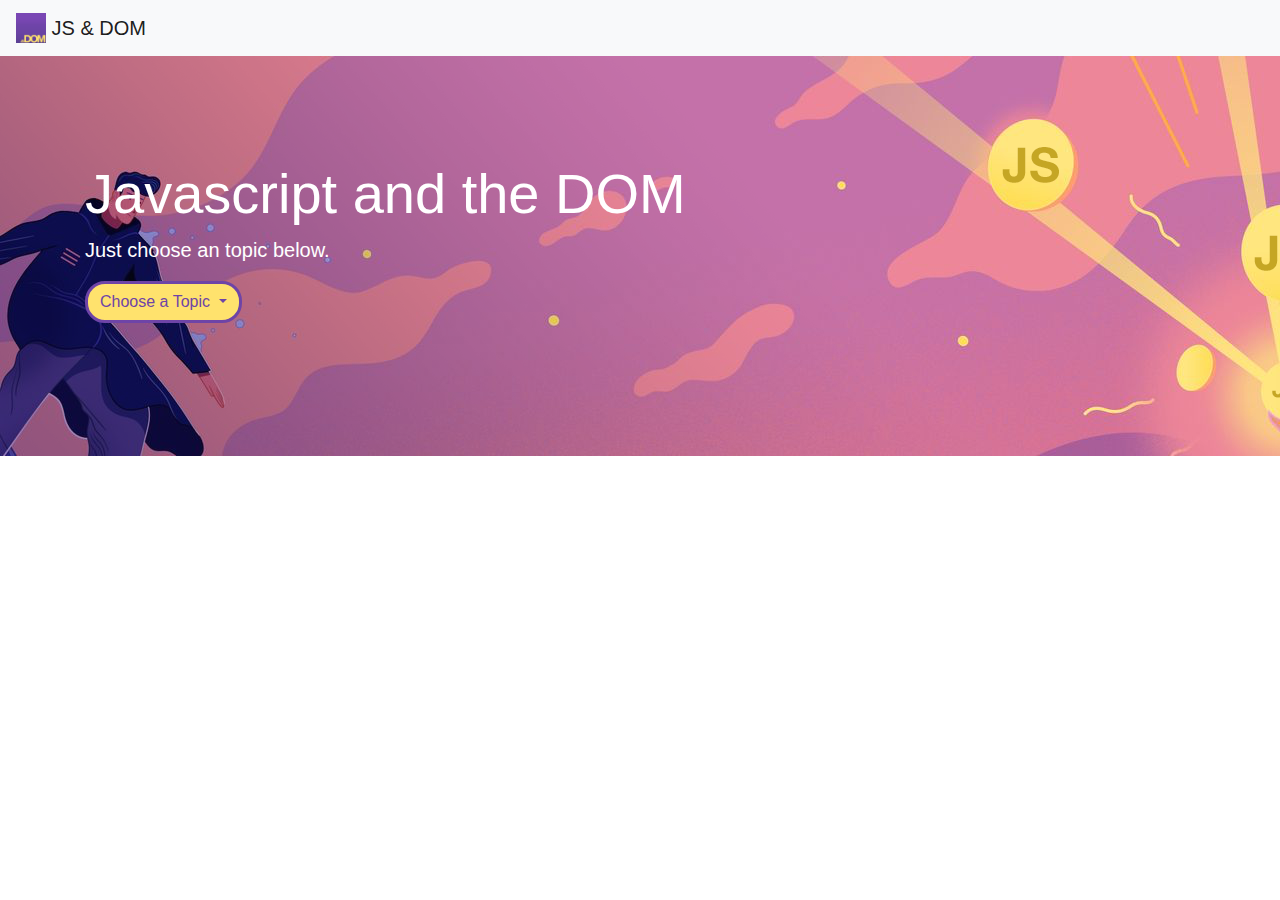
<file: index.html>
<html>
    <head>
        <title>JS DOM Exercises</title>
        <link rel="stylesheet" href="https://stackpath.bootstrapcdn.com/bootstrap/4.3.1/css/bootstrap.min.css" integrity="sha384-ggOyR0iXCbMQv3Xipma34MD+dH/1fQ784/j6cY/iJTQUOhcWr7x9JvoRxT2MZw1T" crossorigin="anonymous">
        <meta name="viewport" content="width=device-width, initial-scale=1">
        <link rel="stylesheet" type="text/css" href="styles.css"> 
        <link rel="shortcut icon" type="image/png" href="js-dom-logo.png">
    </head>

    <body>

        <!-- Image and text -->
        <nav class="navbar navbar-light bg-light">
         <a class="navbar-brand" href="https://alvinjackson101.github.io/js-dom-exercises/">
            <img src="js-dom-logo.png" width="30" height="30" class="d-inline-block align-top" alt="">
        JS & DOM
        </a>
        </nav>

        <div class="jumbotron jumbotron-fluid">
            <div class="container">
              <h1 class="display-4">Javascript and the DOM</h1>
              <p class="lead">Just choose an topic below.</p>
              <div class="dropdown">
                <a class="btn btn-secondary dropdown-toggle" role="button" href="#" id="dropdownMenuLink" data-toggle="dropdown" aria-haspopup="true" aria-expanded="false" >
                Choose a Topic
                </a>
              
                <div class="dropdown-menu" aria-labelledby="dropdownMenuLink">
                    <a class="dropdown-item" href="https://alvinjackson101.github.io/js-dom-exercises/one.html">JS DOM paragraph style.</a>
                    <a class="dropdown-item" href="https://alvinjackson101.github.io/js-dom-exercises/two.html">Return name from a form</a>
                    <a class="dropdown-item" href="https://alvinjackson101.github.io/js-dom-exercises/three.html">Change body background color</a>
                    <a class="dropdown-item" href="https://alvinjackson101.github.io/js-dom-exercises/four.html">See link attributes</a>
                    <a class="dropdown-item" href="https://alvinjackson101.github.io/js-dom-exercises/five.html">Insert a row</a>
                    <a class="dropdown-item" href="https://alvinjackson101.github.io/js-dom-exercises/six.html">Identify a particular cell</a>
                    <a class="dropdown-item" href="https://alvinjackson101.github.io/js-dom-exercises/seven.html">Create a table</a>
                    <a class="dropdown-item" href="https://alvinjackson101.github.io/js-dom-exercises/eight.html">Remove items from a dropdown list</a>
                    <a class="dropdown-item" href="https://alvinjackson101.github.io/js-dom-exercises/nine.html">Count and display items in dropdown list</a>
                    <a class="dropdown-item" href="https://alvinjackson101.github.io/js-dom-exercises/ten.html">Calculate volume of a sphere</a>
                    <a class="dropdown-item" href="https://alvinjackson101.github.io/js-dom-exercises/eleven.html">Display a random image</a>
                    <a class="dropdown-item" href="https://alvinjackson101.github.io/js-dom-exercises/twelve.html">Mouse over link to bold paragraph words</a>
                    <a class="dropdown-item" href="https://alvinjackson101.github.io/js-dom-exercises/thirteen.html">Get width and height of window</a>
                </div>
              </div>
            </div>
        
        </div>

        <script src="https://code.jquery.com/jquery-3.3.1.slim.min.js" integrity="sha384-q8i/X+965DzO0rT7abK41JStQIAqVgRVzpbzo5smXKp4YfRvH+8abtTE1Pi6jizo" crossorigin="anonymous"></script>
        <script src="https://cdnjs.cloudflare.com/ajax/libs/popper.js/1.14.7/umd/popper.min.js" integrity="sha384-UO2eT0CpHqdSJQ6hJty5KVphtPhzWj9WO1clHTMGa3JDZwrnQq4sF86dIHNDz0W1" crossorigin="anonymous"></script>
        <script src="https://stackpath.bootstrapcdn.com/bootstrap/4.3.1/js/bootstrap.min.js" integrity="sha384-JjSmVgyd0p3pXB1rRibZUAYoIIy6OrQ6VrjIEaFf/nJGzIxFDsf4x0xIM+B07jRM" crossorigin="anonymous"></script>
    </body>
    </html>
</file>
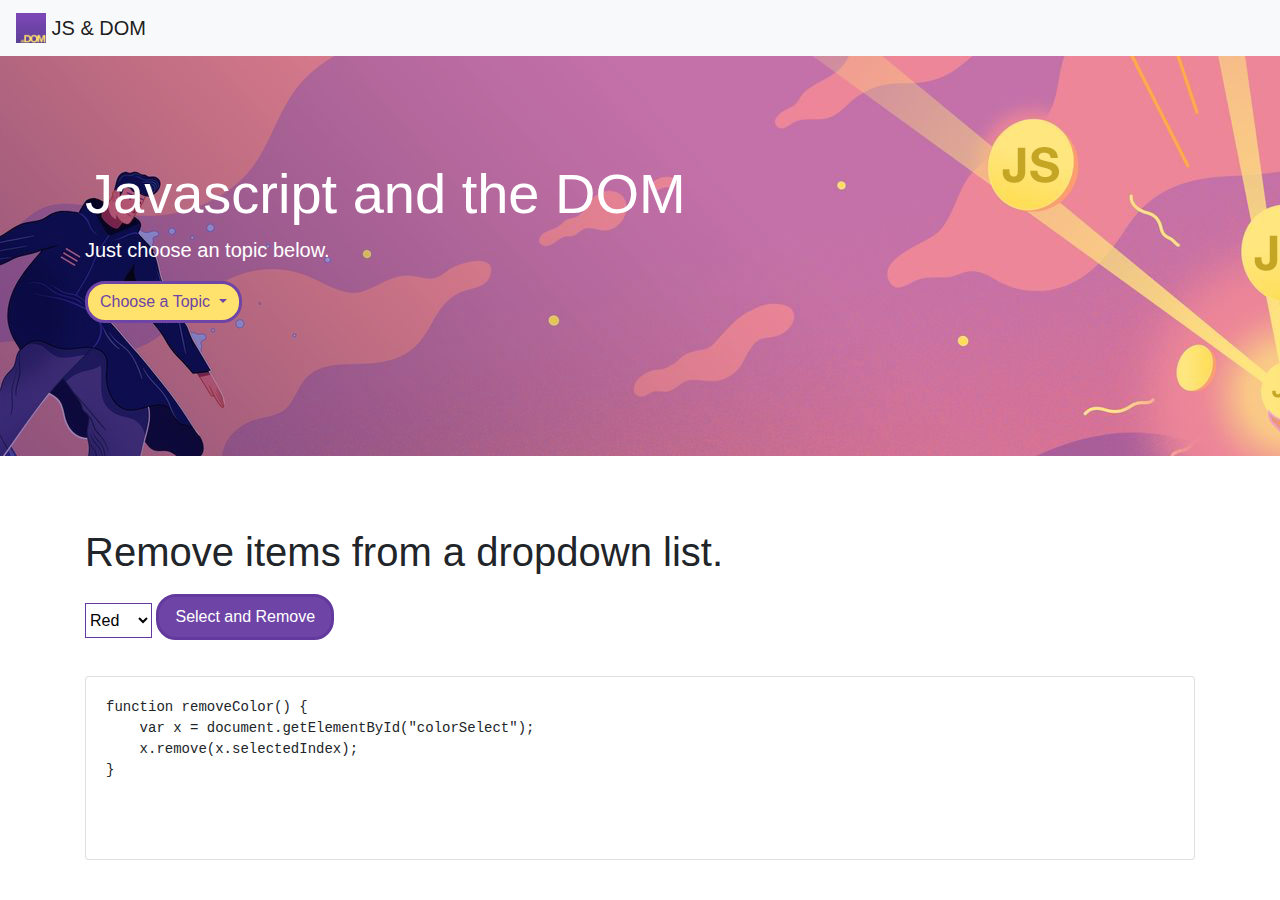
<file: eight.html>
<html>
    <head>
        <title>JS DOM Exercises</title>
        <link rel="stylesheet" href="https://stackpath.bootstrapcdn.com/bootstrap/4.3.1/css/bootstrap.min.css" integrity="sha384-ggOyR0iXCbMQv3Xipma34MD+dH/1fQ784/j6cY/iJTQUOhcWr7x9JvoRxT2MZw1T" crossorigin="anonymous">
        <meta name="viewport" content="width=device-width, initial-scale=1">
        <link rel="stylesheet" type="text/css" href="styles.css"> 
        <link rel="shortcut icon" type="image/png" href="js-dom-logo.png">
    </head>

    <body>

        <!-- Image and text -->
        <nav class="navbar navbar-light bg-light">
         <a class="navbar-brand" href="https://alvinjackson101.github.io/js-dom-exercises/">
            <img src="js-dom-logo.png" width="30" height="30" class="d-inline-block align-top" alt="">
        JS & DOM
        </a>
        </nav>

        <div class="jumbotron jumbotron-fluid">
            <div class="container">
              <h1 class="display-4">Javascript and the DOM</h1>
              <p class="lead">Just choose an topic below.</p>
              <div class="dropdown">
                <a class="btn btn-secondary dropdown-toggle" role="button" href="#" id="dropdownMenuLink" data-toggle="dropdown" aria-haspopup="true" aria-expanded="false" >
                  Choose a Topic
                </a>
              
                <div class="dropdown-menu" aria-labelledby="dropdownMenuLink">
                    <a class="dropdown-item" href="https://alvinjackson101.github.io/js-dom-exercises/one.html">JS DOM paragraph style.</a>
                    <a class="dropdown-item" href="https://alvinjackson101.github.io/js-dom-exercises/two.html">Return name from a form</a>
                    <a class="dropdown-item" href="https://alvinjackson101.github.io/js-dom-exercises/three.html">Change body background color</a>
                    <a class="dropdown-item" href="https://alvinjackson101.github.io/js-dom-exercises/four.html">See link attributes</a>
                    <a class="dropdown-item" href="https://alvinjackson101.github.io/js-dom-exercises/five.html">Insert a row</a>
                    <a class="dropdown-item" href="https://alvinjackson101.github.io/js-dom-exercises/six.html">Identify a particular cell</a>
                    <a class="dropdown-item" href="https://alvinjackson101.github.io/js-dom-exercises/seven.html">Create a table</a>
                    <a class="dropdown-item" href="https://alvinjackson101.github.io/js-dom-exercises/eight.html">Remove items from a dropdown list</a>
                    <a class="dropdown-item" href="https://alvinjackson101.github.io/js-dom-exercises/nine.html">Count and display items in dropdown list</a>
                    <a class="dropdown-item" href="https://alvinjackson101.github.io/js-dom-exercises/ten.html">Calculate volume of a sphere</a>
                    <a class="dropdown-item" href="https://alvinjackson101.github.io/js-dom-exercises/eleven.html">Display a random image</a>
                    <a class="dropdown-item" href="https://alvinjackson101.github.io/js-dom-exercises/twelve.html">Mouse over link to bold paragraph words</a>
                    <a class="dropdown-item" href="https://alvinjackson101.github.io/js-dom-exercises/thirteen.html">Get width and height of window</a>
                </div>
              </div>
            </div>
        
        </div>

        <script src="https://code.jquery.com/jquery-3.3.1.slim.min.js" integrity="sha384-q8i/X+965DzO0rT7abK41JStQIAqVgRVzpbzo5smXKp4YfRvH+8abtTE1Pi6jizo" crossorigin="anonymous"></script>
        <script src="https://cdnjs.cloudflare.com/ajax/libs/popper.js/1.14.7/umd/popper.min.js" integrity="sha384-UO2eT0CpHqdSJQ6hJty5KVphtPhzWj9WO1clHTMGa3JDZwrnQq4sF86dIHNDz0W1" crossorigin="anonymous"></script>
        <script src="https://stackpath.bootstrapcdn.com/bootstrap/4.3.1/js/bootstrap.min.js" integrity="sha384-JjSmVgyd0p3pXB1rRibZUAYoIIy6OrQ6VrjIEaFf/nJGzIxFDsf4x0xIM+B07jRM" crossorigin="anonymous"></script>

        <div class="container">
            <h1>Remove items from a dropdown list.</h1>
       
            <p id ='text'>
    
                <select id="colorSelect">
                    <option>Red</option>
                    <option>Green</option>
                    <option>White</option>
                    <option>Black</option>
                    </select>
                    <button type="submit" id="jsstyle1" class="btn btn-primary" onclick="removeColor()">Select and Remove</button>       
    
            </p>
            
            <p id="display"></p>
    
                <script>
                    function removeColor() {
                        var x = document.getElementById("colorSelect");
                        x.remove(x.selectedIndex);
                    }
                </script>
            
            <div class="card">
                <div class="card-body">
                   
                        <pre type="text/javascript">
function removeColor() {
    var x = document.getElementById("colorSelect");
    x.remove(x.selectedIndex);
}

                        </pre>
                </div>
            </div>
            
        </div>
    </body>

    </html>
</file>
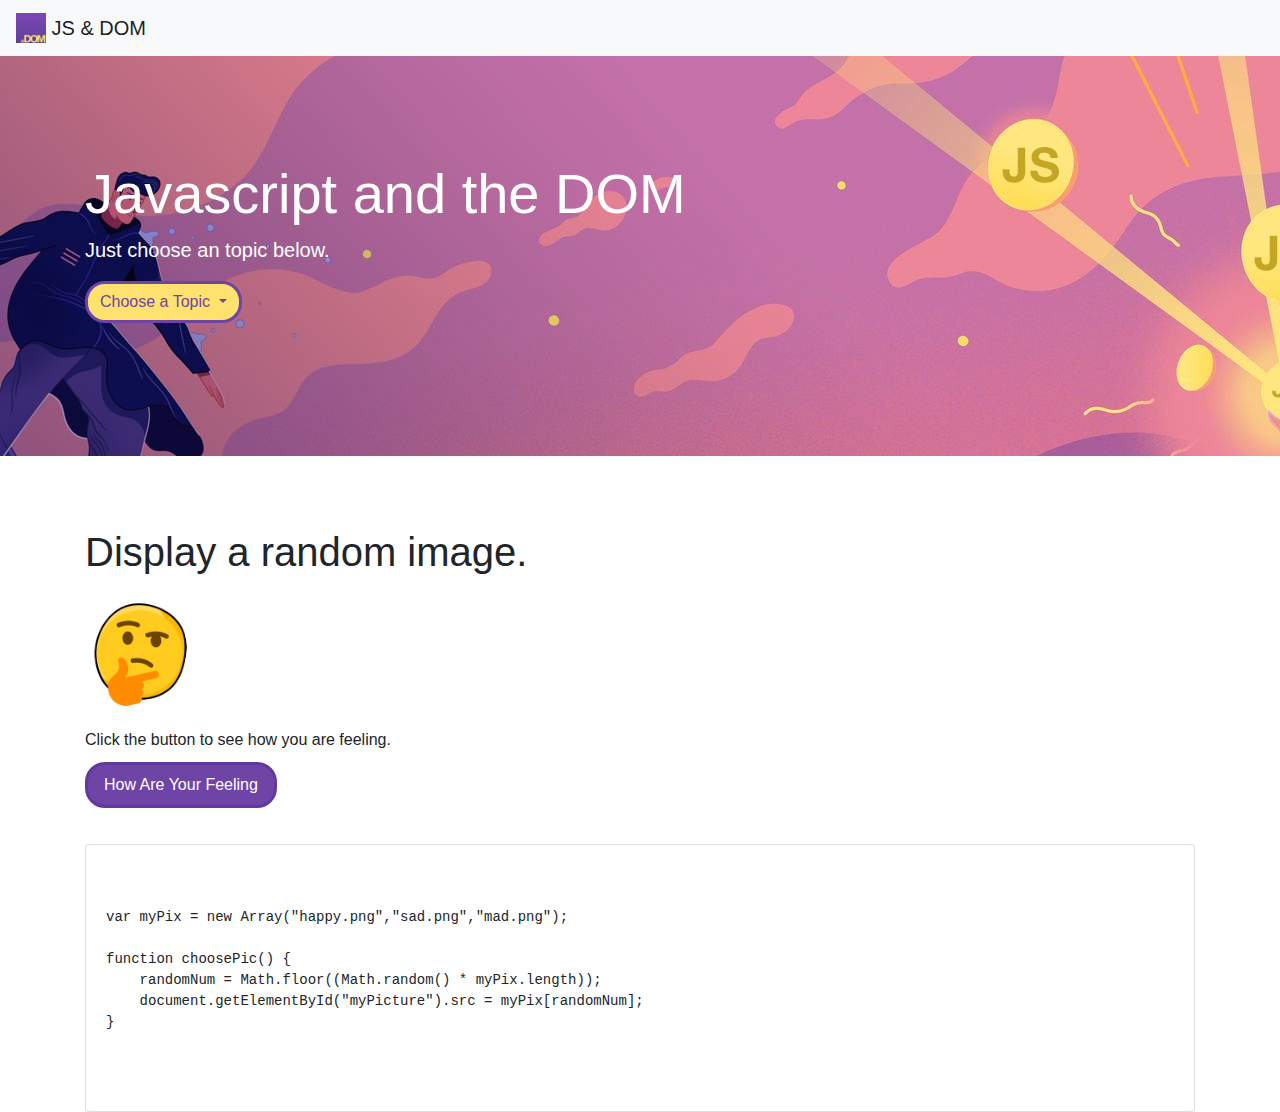
<file: eleven.html>
<html>
    <head>
        <title>JS DOM Exercises</title>
        <link rel="stylesheet" href="https://stackpath.bootstrapcdn.com/bootstrap/4.3.1/css/bootstrap.min.css" integrity="sha384-ggOyR0iXCbMQv3Xipma34MD+dH/1fQ784/j6cY/iJTQUOhcWr7x9JvoRxT2MZw1T" crossorigin="anonymous">
        <meta name="viewport" content="width=device-width, initial-scale=1">
        <link rel="stylesheet" type="text/css" href="styles.css"> 
        <link rel="shortcut icon" type="image/png" href="js-dom-logo.png">
    </head>

    <body>

        <!-- Image and text -->
        <nav class="navbar navbar-light bg-light">
         <a class="navbar-brand" href="https://alvinjackson101.github.io/js-dom-exercises/">
            <img src="js-dom-logo.png" width="30" height="30" class="d-inline-block align-top" alt="">
        JS & DOM
        </a>
        </nav>

        <div class="jumbotron jumbotron-fluid">
            <div class="container">
              <h1 class="display-4">Javascript and the DOM</h1>
              <p class="lead">Just choose an topic below.</p>
              <div class="dropdown">
                <a class="btn btn-secondary dropdown-toggle" role="button" href="#" id="dropdownMenuLink" data-toggle="dropdown" aria-haspopup="true" aria-expanded="false" >
                  Choose a Topic
                </a>
              
                <div class="dropdown-menu" aria-labelledby="dropdownMenuLink">
                    <a class="dropdown-item" href="https://alvinjackson101.github.io/js-dom-exercises/one.html">JS DOM paragraph style.</a>
                    <a class="dropdown-item" href="https://alvinjackson101.github.io/js-dom-exercises/two.html">Return name from a form</a>
                    <a class="dropdown-item" href="https://alvinjackson101.github.io/js-dom-exercises/three.html">Change body background color</a>
                    <a class="dropdown-item" href="https://alvinjackson101.github.io/js-dom-exercises/four.html">See link attributes</a>
                    <a class="dropdown-item" href="https://alvinjackson101.github.io/js-dom-exercises/five.html">Insert a row</a>
                    <a class="dropdown-item" href="https://alvinjackson101.github.io/js-dom-exercises/six.html">Identify a particular cell</a>
                    <a class="dropdown-item" href="https://alvinjackson101.github.io/js-dom-exercises/seven.html">Create a table</a>
                    <a class="dropdown-item" href="https://alvinjackson101.github.io/js-dom-exercises/eight.html">Remove items from a dropdown list</a>
                    <a class="dropdown-item" href="https://alvinjackson101.github.io/js-dom-exercises/nine.html">Count and display items in dropdown list</a>
                    <a class="dropdown-item" href="https://alvinjackson101.github.io/js-dom-exercises/ten.html">Calculate volume of a sphere</a>
                    <a class="dropdown-item" href="https://alvinjackson101.github.io/js-dom-exercises/eleven.html">Display a random image</a>
                    <a class="dropdown-item" href="https://alvinjackson101.github.io/js-dom-exercises/twelve.html">Mouse over link to bold paragraph words</a>
                    <a class="dropdown-item" href="https://alvinjackson101.github.io/js-dom-exercises/thirteen.html">Get width and height of window</a>
                </div>
              </div>
            </div>
        
        </div>

        <script src="https://code.jquery.com/jquery-3.3.1.slim.min.js" integrity="sha384-q8i/X+965DzO0rT7abK41JStQIAqVgRVzpbzo5smXKp4YfRvH+8abtTE1Pi6jizo" crossorigin="anonymous"></script>
        <script src="https://cdnjs.cloudflare.com/ajax/libs/popper.js/1.14.7/umd/popper.min.js" integrity="sha384-UO2eT0CpHqdSJQ6hJty5KVphtPhzWj9WO1clHTMGa3JDZwrnQq4sF86dIHNDz0W1" crossorigin="anonymous"></script>
        <script src="https://stackpath.bootstrapcdn.com/bootstrap/4.3.1/js/bootstrap.min.js" integrity="sha384-JjSmVgyd0p3pXB1rRibZUAYoIIy6OrQ6VrjIEaFf/nJGzIxFDsf4x0xIM+B07jRM" crossorigin="anonymous"></script>

        <div class="container">
                <h1>Display a random image.</h1>
           
                <p id ='text'>
    
                <p>
                        <img src="thinking.png" width="305" height="312" id="myPicture" class="smallimg"/>
                </p>
                 
                <div>Click the button to see how you are feeling.</div>
                  <div>
            
                    <button type="submit" id="jsstyle1" class="btn btn-primary" onclick="choosePic()">How Are Your Feeling</button>
                    
                  </div>       
        
                </p>
                        
                    <script>
                        var myPix = new Array("happy.png","sad.png","mad.png");
    
                        function choosePic() {
                            randomNum = Math.floor((Math.random() * myPix.length));
                            document.getElementById("myPicture").src = myPix[randomNum];
                        }
                    </script>
                
                <div class="card">
                    <div class="card-body">
                       
                            <pre type="text/javascript">
    
                               
var myPix = new Array("happy.png","sad.png","mad.png");

function choosePic() {
    randomNum = Math.floor((Math.random() * myPix.length));
    document.getElementById("myPicture").src = myPix[randomNum];
}
                                  
                        </pre>
                </div>
            </div>
                
        </div>
    </body>
    
</html>
</file>
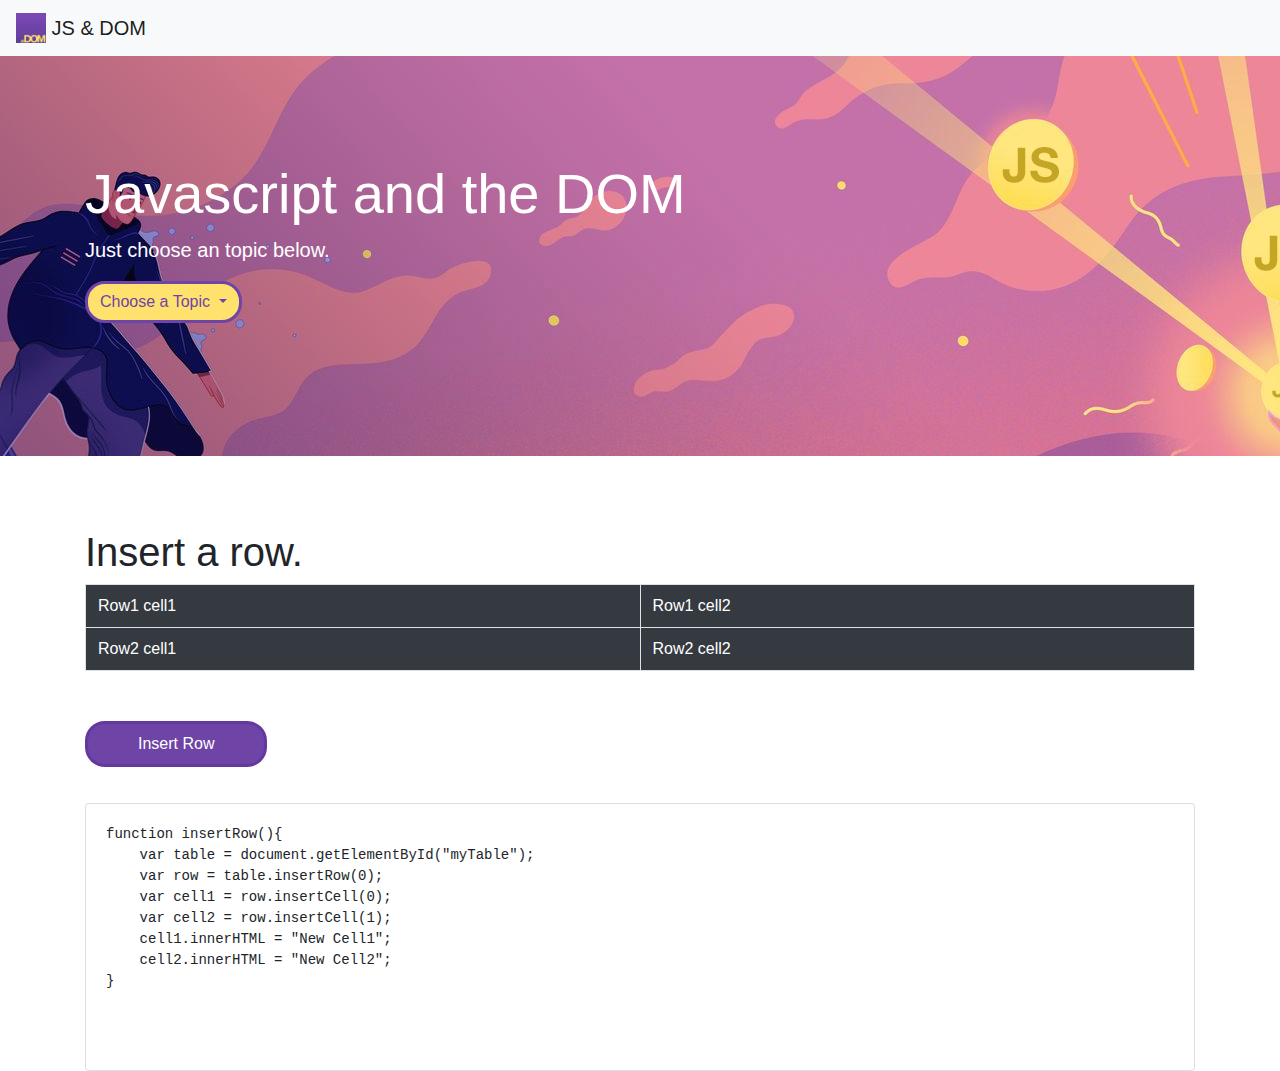
<file: five.html>
<html>
    <head>
        <title>JS DOM Exercises</title>
        <link rel="stylesheet" href="https://stackpath.bootstrapcdn.com/bootstrap/4.3.1/css/bootstrap.min.css" integrity="sha384-ggOyR0iXCbMQv3Xipma34MD+dH/1fQ784/j6cY/iJTQUOhcWr7x9JvoRxT2MZw1T" crossorigin="anonymous">
        <meta name="viewport" content="width=device-width, initial-scale=1">
        <link rel="stylesheet" type="text/css" href="styles.css"> 
        <link rel="shortcut icon" type="image/png" href="js-dom-logo.png">
    </head>

    <body>

        <!-- Image and text -->
        <nav class="navbar navbar-light bg-light">
         <a class="navbar-brand" href="https://alvinjackson101.github.io/js-dom-exercises/">
            <img src="js-dom-logo.png" width="30" height="30" class="d-inline-block align-top" alt="">
        JS & DOM
        </a>
        </nav>

        <div class="jumbotron jumbotron-fluid">
            <div class="container">
              <h1 class="display-4">Javascript and the DOM</h1>
              <p class="lead">Just choose an topic below.</p>
              <div class="dropdown">
                <a class="btn btn-secondary dropdown-toggle" role="button" href="#" id="dropdownMenuLink" data-toggle="dropdown" aria-haspopup="true" aria-expanded="false" >
                Choose a Topic
                </a>
              
                <div class="dropdown-menu" aria-labelledby="dropdownMenuLink">
                    <a class="dropdown-item" href="https://alvinjackson101.github.io/js-dom-exercises/one.html">JS DOM paragraph style.</a>
                    <a class="dropdown-item" href="https://alvinjackson101.github.io/js-dom-exercises/two.html">Return name from a form</a>
                    <a class="dropdown-item" href="https://alvinjackson101.github.io/js-dom-exercises/three.html">Change body background color</a>
                    <a class="dropdown-item" href="https://alvinjackson101.github.io/js-dom-exercises/four.html">See link attributes</a>
                    <a class="dropdown-item" href="https://alvinjackson101.github.io/js-dom-exercises/five.html">Insert a row</a>
                    <a class="dropdown-item" href="https://alvinjackson101.github.io/js-dom-exercises/six.html">Identify a particular cell</a>
                    <a class="dropdown-item" href="https://alvinjackson101.github.io/js-dom-exercises/seven.html">Create a table</a>
                    <a class="dropdown-item" href="https://alvinjackson101.github.io/js-dom-exercises/eight.html">Remove items from a dropdown list</a>
                    <a class="dropdown-item" href="https://alvinjackson101.github.io/js-dom-exercises/nine.html">Count and display items in dropdown list</a>
                    <a class="dropdown-item" href="https://alvinjackson101.github.io/js-dom-exercises/ten.html">Calculate volume of a sphere</a>
                    <a class="dropdown-item" href="https://alvinjackson101.github.io/js-dom-exercises/eleven.html">Display a random image</a>
                    <a class="dropdown-item" href="https://alvinjackson101.github.io/js-dom-exercises/twelve.html">Mouse over link to bold paragraph words</a>
                    <a class="dropdown-item" href="https://alvinjackson101.github.io/js-dom-exercises/thirteen.html">Get width and height of window</a>
                </div>
              </div>
            </div>
        
        </div>

        <script src="https://code.jquery.com/jquery-3.3.1.slim.min.js" integrity="sha384-q8i/X+965DzO0rT7abK41JStQIAqVgRVzpbzo5smXKp4YfRvH+8abtTE1Pi6jizo" crossorigin="anonymous"></script>
        <script src="https://cdnjs.cloudflare.com/ajax/libs/popper.js/1.14.7/umd/popper.min.js" integrity="sha384-UO2eT0CpHqdSJQ6hJty5KVphtPhzWj9WO1clHTMGa3JDZwrnQq4sF86dIHNDz0W1" crossorigin="anonymous"></script>
        <script src="https://stackpath.bootstrapcdn.com/bootstrap/4.3.1/js/bootstrap.min.js" integrity="sha384-JjSmVgyd0p3pXB1rRibZUAYoIIy6OrQ6VrjIEaFf/nJGzIxFDsf4x0xIM+B07jRM" crossorigin="anonymous"></script>

        <div class="container">
            <h1>Insert a row.</h1>
   
            <p id ='text'>

                <table class="table table-bordered bg-dark" id="myTable">
    
                    <tr><td>Row1 cell1</td>
                    <td>Row1 cell2</td></tr>
                    <tr><td>Row2 cell1</td>
                    <td>Row2 cell2</td></tr>

                </table>
                <br>
                    <button type="submit" id="jsstyle" class="btn btn-primary" onclick="insertRow()" href="">Insert Row</button>
            </p>
                    
            <script>
                function insertRow(){
                    var table = document.getElementById("myTable");
                    var row = table.insertRow(0);
                    var cell1 = row.insertCell(0);
                    var cell2 = row.insertCell(1);
                    cell1.innerHTML = "New Cell1";
                    cell2.innerHTML = "New Cell2";
                }
            </script>
            
            <div class="card">
                <div class="card-body">
                   
                        <pre type="text/javascript">
function insertRow(){
    var table = document.getElementById("myTable");
    var row = table.insertRow(0);
    var cell1 = row.insertCell(0);
    var cell2 = row.insertCell(1);
    cell1.innerHTML = "New Cell1";
    cell2.innerHTML = "New Cell2";
}

                        </pre>
                </div>
            </div>
            
        </div>
    </body>

    </html>
</file>
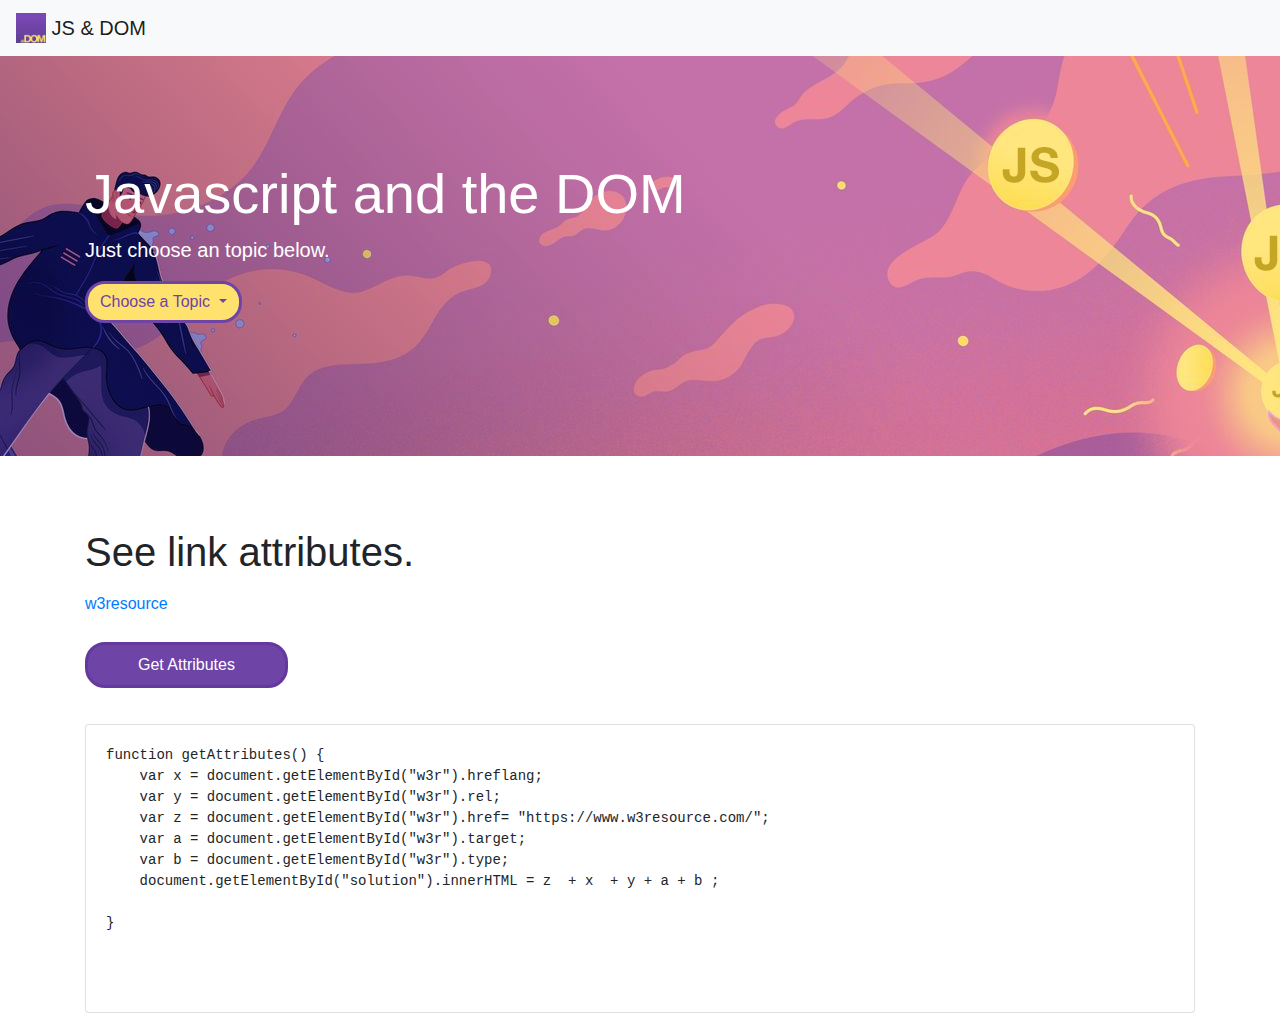
<file: four.html>
<html>
    <head>
        <title>JS DOM Exercises</title>
        <link rel="stylesheet" href="https://stackpath.bootstrapcdn.com/bootstrap/4.3.1/css/bootstrap.min.css" integrity="sha384-ggOyR0iXCbMQv3Xipma34MD+dH/1fQ784/j6cY/iJTQUOhcWr7x9JvoRxT2MZw1T" crossorigin="anonymous">
        <meta name="viewport" content="width=device-width, initial-scale=1">
        <link rel="stylesheet" type="text/css" href="styles.css"> 
        <link rel="shortcut icon" type="image/png" href="js-dom-logo.png">
    </head>

    <body>

        <!-- Image and text -->
        <nav class="navbar navbar-light bg-light">
         <a class="navbar-brand" href="https://alvinjackson101.github.io/js-dom-exercises/">
            <img src="js-dom-logo.png" width="30" height="30" class="d-inline-block align-top" alt="">
        JS & DOM
        </a>
        </nav>

        <div class="jumbotron jumbotron-fluid">
            <div class="container">
              <h1 class="display-4">Javascript and the DOM</h1>
              <p class="lead">Just choose an topic below.</p>
              <div class="dropdown">
                <a class="btn btn-secondary dropdown-toggle" role="button" href="#" id="dropdownMenuLink" data-toggle="dropdown" aria-haspopup="true" aria-expanded="false" >
                Choose a Topic
                </a>
              
                <div class="dropdown-menu" aria-labelledby="dropdownMenuLink">
                    <a class="dropdown-item" href="https://alvinjackson101.github.io/js-dom-exercises/one.html">JS DOM paragraph style.</a>
                    <a class="dropdown-item" href="https://alvinjackson101.github.io/js-dom-exercises/two.html">Return name from a form</a>
                    <a class="dropdown-item" href="https://alvinjackson101.github.io/js-dom-exercises/three.html">Change body background color</a>
                    <a class="dropdown-item" href="https://alvinjackson101.github.io/js-dom-exercises/four.html">See link attributes</a>
                    <a class="dropdown-item" href="https://alvinjackson101.github.io/js-dom-exercises/five.html">Insert a row</a>
                    <a class="dropdown-item" href="https://alvinjackson101.github.io/js-dom-exercises/six.html">Identify a particular cell</a>
                    <a class="dropdown-item" href="https://alvinjackson101.github.io/js-dom-exercises/seven.html">Create a table</a>
                    <a class="dropdown-item" href="https://alvinjackson101.github.io/js-dom-exercises/eight.html">Remove items from a dropdown list</a>
                    <a class="dropdown-item" href="https://alvinjackson101.github.io/js-dom-exercises/nine.html">Count and display items in dropdown list</a>
                    <a class="dropdown-item" href="https://alvinjackson101.github.io/js-dom-exercises/ten.html">Calculate volume of a sphere</a>
                    <a class="dropdown-item" href="https://alvinjackson101.github.io/js-dom-exercises/eleven.html">Display a random image</a>
                    <a class="dropdown-item" href="https://alvinjackson101.github.io/js-dom-exercises/twelve.html">Mouse over link to bold paragraph words</a>
                    <a class="dropdown-item" href="https://alvinjackson101.github.io/js-dom-exercises/thirteen.html">Get width and height of window</a>
                </div>
              </div>
            </div>
        
        </div>

        <script src="https://code.jquery.com/jquery-3.3.1.slim.min.js" integrity="sha384-q8i/X+965DzO0rT7abK41JStQIAqVgRVzpbzo5smXKp4YfRvH+8abtTE1Pi6jizo" crossorigin="anonymous"></script>
        <script src="https://cdnjs.cloudflare.com/ajax/libs/popper.js/1.14.7/umd/popper.min.js" integrity="sha384-UO2eT0CpHqdSJQ6hJty5KVphtPhzWj9WO1clHTMGa3JDZwrnQq4sF86dIHNDz0W1" crossorigin="anonymous"></script>
        <script src="https://stackpath.bootstrapcdn.com/bootstrap/4.3.1/js/bootstrap.min.js" integrity="sha384-JjSmVgyd0p3pXB1rRibZUAYoIIy6OrQ6VrjIEaFf/nJGzIxFDsf4x0xIM+B07jRM" crossorigin="anonymous"></script>

        <div class="container">
            <h1>See link attributes.</h1>
   
            <p id ='text'>
                <p><a id="w3r" type="text/html" hreflang="en-us" rel="nofollow" target="_self" href="https://www.w3resource.com/">w3resource</a></p>
                <button type="submit" id="jsstyle" class="btn btn-primary" onclick="getAttributes()" href="">Get Attributes</button>
            </p> 

            <p id="solution"></p>

            <script>
                function getAttributes() {
                    var x = document.getElementById("w3r").hreflang;
                    var y = document.getElementById("w3r").rel;
                    var z = document.getElementById("w3r").href= "https://www.w3resource.com/";
                    var a = document.getElementById("w3r").target;
                    var b = document.getElementById("w3r").type;
                    document.getElementById("solution").innerHTML = z  + x  + y + a + b ; 
                }
            </script>
            
            <div class="card">
                <div class="card-body">
                   
                        <pre type="text/javascript">
function getAttributes() {
    var x = document.getElementById("w3r").hreflang;
    var y = document.getElementById("w3r").rel;
    var z = document.getElementById("w3r").href= "https://www.w3resource.com/";
    var a = document.getElementById("w3r").target;
    var b = document.getElementById("w3r").type;
    document.getElementById("solution").innerHTML = z  + x  + y + a + b ;
    
}

                        </pre>
                </div>
            </div>
            
        </div>
    </body>

    </html>
</file>
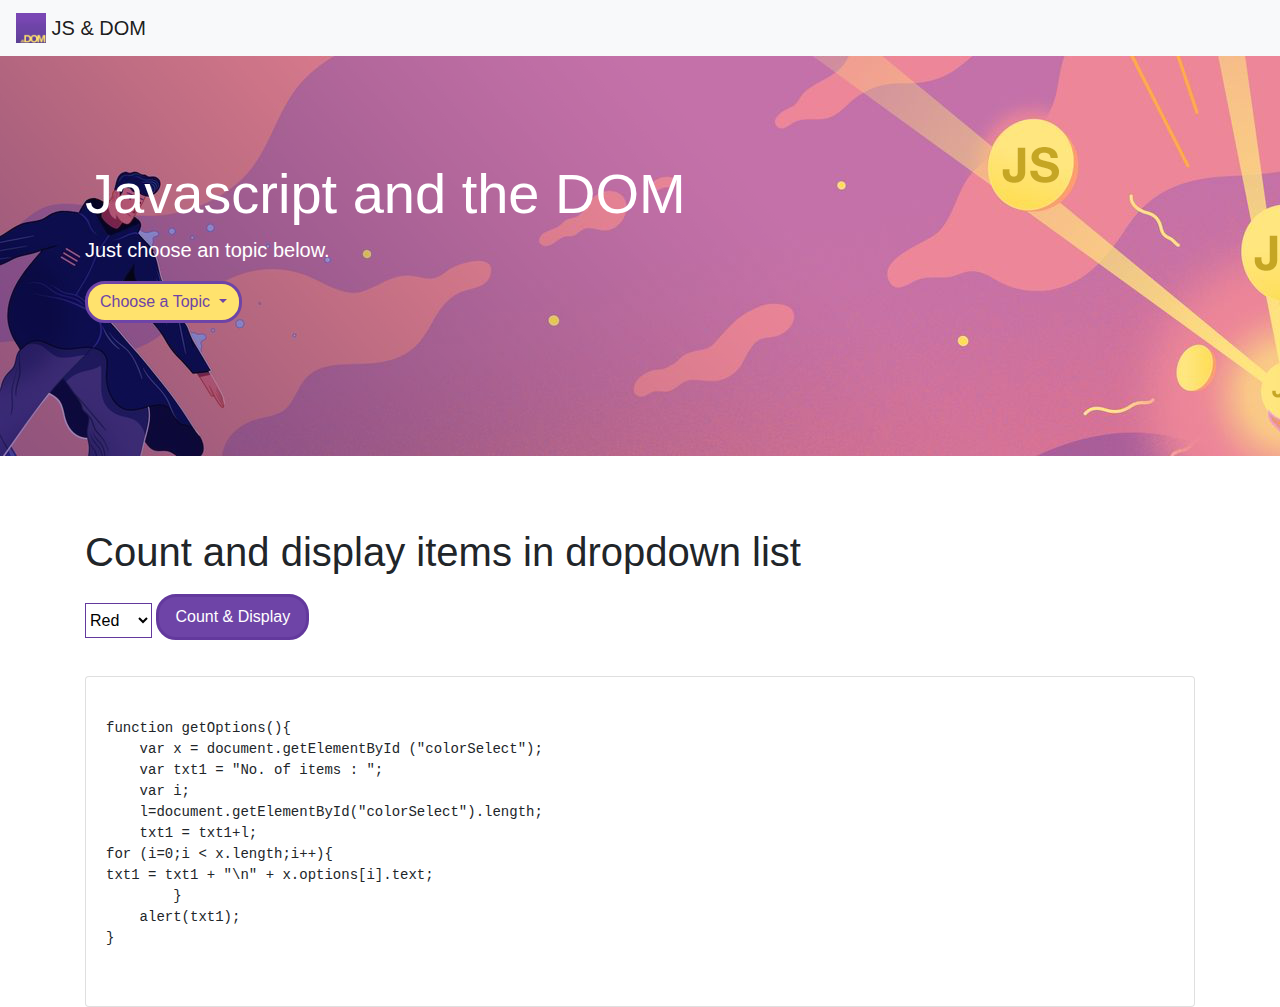
<file: nine.html>
<html>
    <head>
        <title>JS DOM Exercises</title>
        <link rel="stylesheet" href="https://stackpath.bootstrapcdn.com/bootstrap/4.3.1/css/bootstrap.min.css" integrity="sha384-ggOyR0iXCbMQv3Xipma34MD+dH/1fQ784/j6cY/iJTQUOhcWr7x9JvoRxT2MZw1T" crossorigin="anonymous">
        <meta name="viewport" content="width=device-width, initial-scale=1">
        <link rel="stylesheet" type="text/css" href="styles.css"> 
        <link rel="shortcut icon" type="image/png" href="js-dom-logo.png">
    </head>

    <body>

        <!-- Image and text -->
        <nav class="navbar navbar-light bg-light">
         <a class="navbar-brand" href="https://alvinjackson101.github.io/js-dom-exercises/">
            <img src="js-dom-logo.png" width="30" height="30" class="d-inline-block align-top" alt="">
        JS & DOM
        </a>
        </nav>

        <div class="jumbotron jumbotron-fluid">
            <div class="container">
              <h1 class="display-4">Javascript and the DOM</h1>
              <p class="lead">Just choose an topic below.</p>
              <div class="dropdown">
                <a class="btn btn-secondary dropdown-toggle" role="button" href="#" id="dropdownMenuLink" data-toggle="dropdown" aria-haspopup="true" aria-expanded="false" >
                  Choose a Topic
                </a>
              
                <div class="dropdown-menu" aria-labelledby="dropdownMenuLink">
                    <a class="dropdown-item" href="https://alvinjackson101.github.io/js-dom-exercises/one.html">JS DOM paragraph style.</a>
                    <a class="dropdown-item" href="https://alvinjackson101.github.io/js-dom-exercises/two.html">Return name from a form</a>
                    <a class="dropdown-item" href="https://alvinjackson101.github.io/js-dom-exercises/three.html">Change body background color</a>
                    <a class="dropdown-item" href="https://alvinjackson101.github.io/js-dom-exercises/four.html">See link attributes</a>
                    <a class="dropdown-item" href="https://alvinjackson101.github.io/js-dom-exercises/five.html">Insert a row</a>
                    <a class="dropdown-item" href="https://alvinjackson101.github.io/js-dom-exercises/six.html">Identify a particular cell</a>
                    <a class="dropdown-item" href="https://alvinjackson101.github.io/js-dom-exercises/seven.html">Create a table</a>
                    <a class="dropdown-item" href="https://alvinjackson101.github.io/js-dom-exercises/eight.html">Remove items from a dropdown list</a>
                    <a class="dropdown-item" href="https://alvinjackson101.github.io/js-dom-exercises/nine.html">Count and display items in dropdown list</a>
                    <a class="dropdown-item" href="https://alvinjackson101.github.io/js-dom-exercises/ten.html">Calculate volume of a sphere</a>
                    <a class="dropdown-item" href="https://alvinjackson101.github.io/js-dom-exercises/eleven.html">Display a random image</a>
                    <a class="dropdown-item" href="https://alvinjackson101.github.io/js-dom-exercises/twelve.html">Mouse over link to bold paragraph words</a>
                    <a class="dropdown-item" href="https://alvinjackson101.github.io/js-dom-exercises/thirteen.html">Get width and height of window</a>
                </div>
              </div>
            </div>
        
        </div>

        <script src="https://code.jquery.com/jquery-3.3.1.slim.min.js" integrity="sha384-q8i/X+965DzO0rT7abK41JStQIAqVgRVzpbzo5smXKp4YfRvH+8abtTE1Pi6jizo" crossorigin="anonymous"></script>
        <script src="https://cdnjs.cloudflare.com/ajax/libs/popper.js/1.14.7/umd/popper.min.js" integrity="sha384-UO2eT0CpHqdSJQ6hJty5KVphtPhzWj9WO1clHTMGa3JDZwrnQq4sF86dIHNDz0W1" crossorigin="anonymous"></script>
        <script src="https://stackpath.bootstrapcdn.com/bootstrap/4.3.1/js/bootstrap.min.js" integrity="sha384-JjSmVgyd0p3pXB1rRibZUAYoIIy6OrQ6VrjIEaFf/nJGzIxFDsf4x0xIM+B07jRM" crossorigin="anonymous"></script>

        <div class="container">
            <h1>Count and display items in dropdown list</h1>
       
            <p id ='text'>
    
                <select id="colorSelect">
                    <option>Red</option>
                    <option>Green</option>
                    <option>Blue</option>
                    <option>White</option>
                    </select>
                    <button type="submit" id="jsstyle1" class="btn btn-primary" onclick="getOptions()">Count & Display</button>       
    
            </p>
            
            <p id="display"></p>
    
                <script>
                    function getOptions(){
                        var x = document.getElementById ("colorSelect");
                        var txt1 = "No. of items : ";
                        var i;
                        l=document.getElementById("colorSelect").length;  
                        txt1 = txt1+l;

                            for (i=0;i < x.length;i++){
                            txt1 = txt1 + "\n" + x.options[i].text;
                        }
                            alert(txt1);
                    }
                </script>
            
            <div class="card">
                <div class="card-body">
                   
                        <pre type="text/javascript">

function getOptions(){
    var x = document.getElementById ("colorSelect");
    var txt1 = "No. of items : ";
    var i;
    l=document.getElementById("colorSelect").length;  
    txt1 = txt1+l;
for (i=0;i < x.length;i++){
txt1 = txt1 + "\n" + x.options[i].text;
        }
    alert(txt1);
}
                        </pre>
                </div>
            </div>
            
        </div>
    </body>

    </html>
</file>
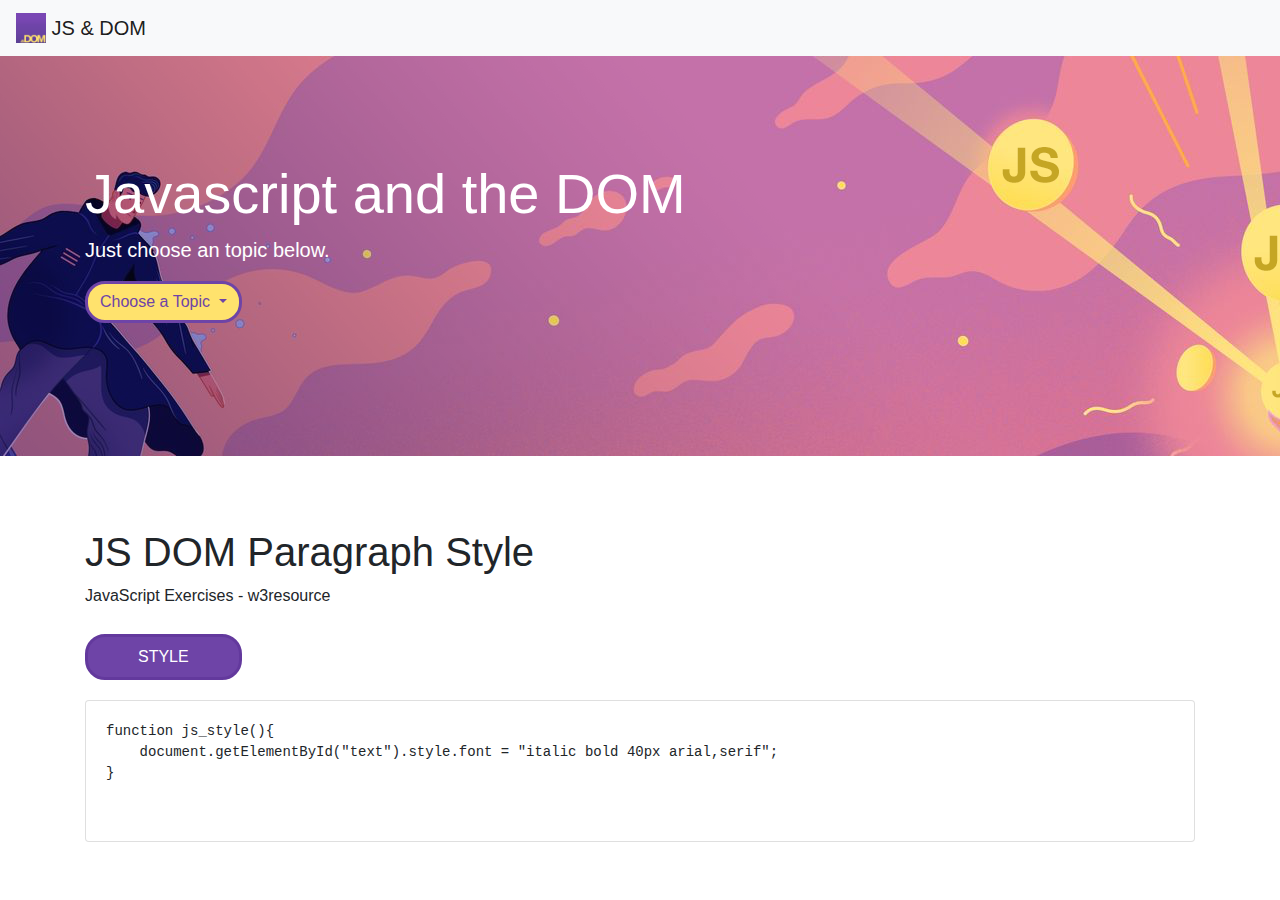
<file: one.html>
<html>
    <head>
        <title>JS DOM Exercises</title>
        <link rel="stylesheet" href="https://stackpath.bootstrapcdn.com/bootstrap/4.3.1/css/bootstrap.min.css" integrity="sha384-ggOyR0iXCbMQv3Xipma34MD+dH/1fQ784/j6cY/iJTQUOhcWr7x9JvoRxT2MZw1T" crossorigin="anonymous">
        <meta name="viewport" content="width=device-width, initial-scale=1">
        <link rel="stylesheet" type="text/css" href="styles.css"> 
        <link rel="shortcut icon" type="image/png" href="js-dom-logo.png">
    </head>

    <body>

        <!-- Image and text -->
        <nav class="navbar navbar-light bg-light">
         <a class="navbar-brand" href="https://alvinjackson101.github.io/js-dom-exercises/">
            <img src="js-dom-logo.png" width="30" height="30" class="d-inline-block align-top" alt="">
        JS & DOM
        </a>
        </nav>

        <div class="jumbotron jumbotron-fluid">
            <div class="container">
              <h1 class="display-4">Javascript and the DOM</h1>
              <p class="lead">Just choose an topic below.</p>
              <div class="dropdown">
                <a class="btn btn-secondary dropdown-toggle" role="button" href="#" id="dropdownMenuLink" data-toggle="dropdown" aria-haspopup="true" aria-expanded="false" >
                Choose a Topic
                </a>
              
                <div class="dropdown-menu" aria-labelledby="dropdownMenuLink">
                    <a class="dropdown-item" href="https://alvinjackson101.github.io/js-dom-exercises/one.html">JS DOM paragraph style.</a>
                    <a class="dropdown-item" href="https://alvinjackson101.github.io/js-dom-exercises/two.html">Return name from a form</a>
                    <a class="dropdown-item" href="https://alvinjackson101.github.io/js-dom-exercises/three.html">Change body background color</a>
                    <a class="dropdown-item" href="https://alvinjackson101.github.io/js-dom-exercises/four.html">See link attributes</a>
                    <a class="dropdown-item" href="https://alvinjackson101.github.io/js-dom-exercises/five.html">Insert a row</a>
                    <a class="dropdown-item" href="https://alvinjackson101.github.io/js-dom-exercises/six.html">Identify a particular cell</a>
                    <a class="dropdown-item" href="https://alvinjackson101.github.io/js-dom-exercises/seven.html">Create a table</a>
                    <a class="dropdown-item" href="https://alvinjackson101.github.io/js-dom-exercises/eight.html">Remove items from a dropdown list</a>
                    <a class="dropdown-item" href="https://alvinjackson101.github.io/js-dom-exercises/nine.html">Count and display items in dropdown list</a>
                    <a class="dropdown-item" href="https://alvinjackson101.github.io/js-dom-exercises/ten.html">Calculate volume of a sphere</a>
                    <a class="dropdown-item" href="https://alvinjackson101.github.io/js-dom-exercises/eleven.html">Display a random image</a>
                    <a class="dropdown-item" href="https://alvinjackson101.github.io/js-dom-exercises/twelve.html">Mouse over link to bold paragraph words</a>
                    <a class="dropdown-item" href="https://alvinjackson101.github.io/js-dom-exercises/thirteen.html">Get width and height of window</a>
                </div>
              </div>
            </div>
        
        </div>

        <script src="https://code.jquery.com/jquery-3.3.1.slim.min.js" integrity="sha384-q8i/X+965DzO0rT7abK41JStQIAqVgRVzpbzo5smXKp4YfRvH+8abtTE1Pi6jizo" crossorigin="anonymous"></script>
        <script src="https://cdnjs.cloudflare.com/ajax/libs/popper.js/1.14.7/umd/popper.min.js" integrity="sha384-UO2eT0CpHqdSJQ6hJty5KVphtPhzWj9WO1clHTMGa3JDZwrnQq4sF86dIHNDz0W1" crossorigin="anonymous"></script>
        <script src="https://stackpath.bootstrapcdn.com/bootstrap/4.3.1/js/bootstrap.min.js" integrity="sha384-JjSmVgyd0p3pXB1rRibZUAYoIIy6OrQ6VrjIEaFf/nJGzIxFDsf4x0xIM+B07jRM" crossorigin="anonymous"></script>

        <div class="container">
            <h1>JS DOM Paragraph Style</h1>
   
            <p id ='text'>JavaScript Exercises - w3resource</p> 

            <div>
                <a class="btn btn-secondary" role="button" onclick="js_style()" id="jsstyle" aria-haspopup="true" aria-expanded="false" >
                STYLE
                </a>
            </div>

            <script>
                function js_style(){
                document.getElementById("text").style.font = "italic bold 40px arial,serif";
                }
            </script>
        

            <div class="card">
                <div class="card-body">
                   
                        <pre type="text/javascript">
function js_style(){
    document.getElementById("text").style.font = "italic bold 40px arial,serif";
}
                        </pre>
                </div>
            </div>
            
        </div>
    </body>

    </html>



    </body>
    </html>
</file>
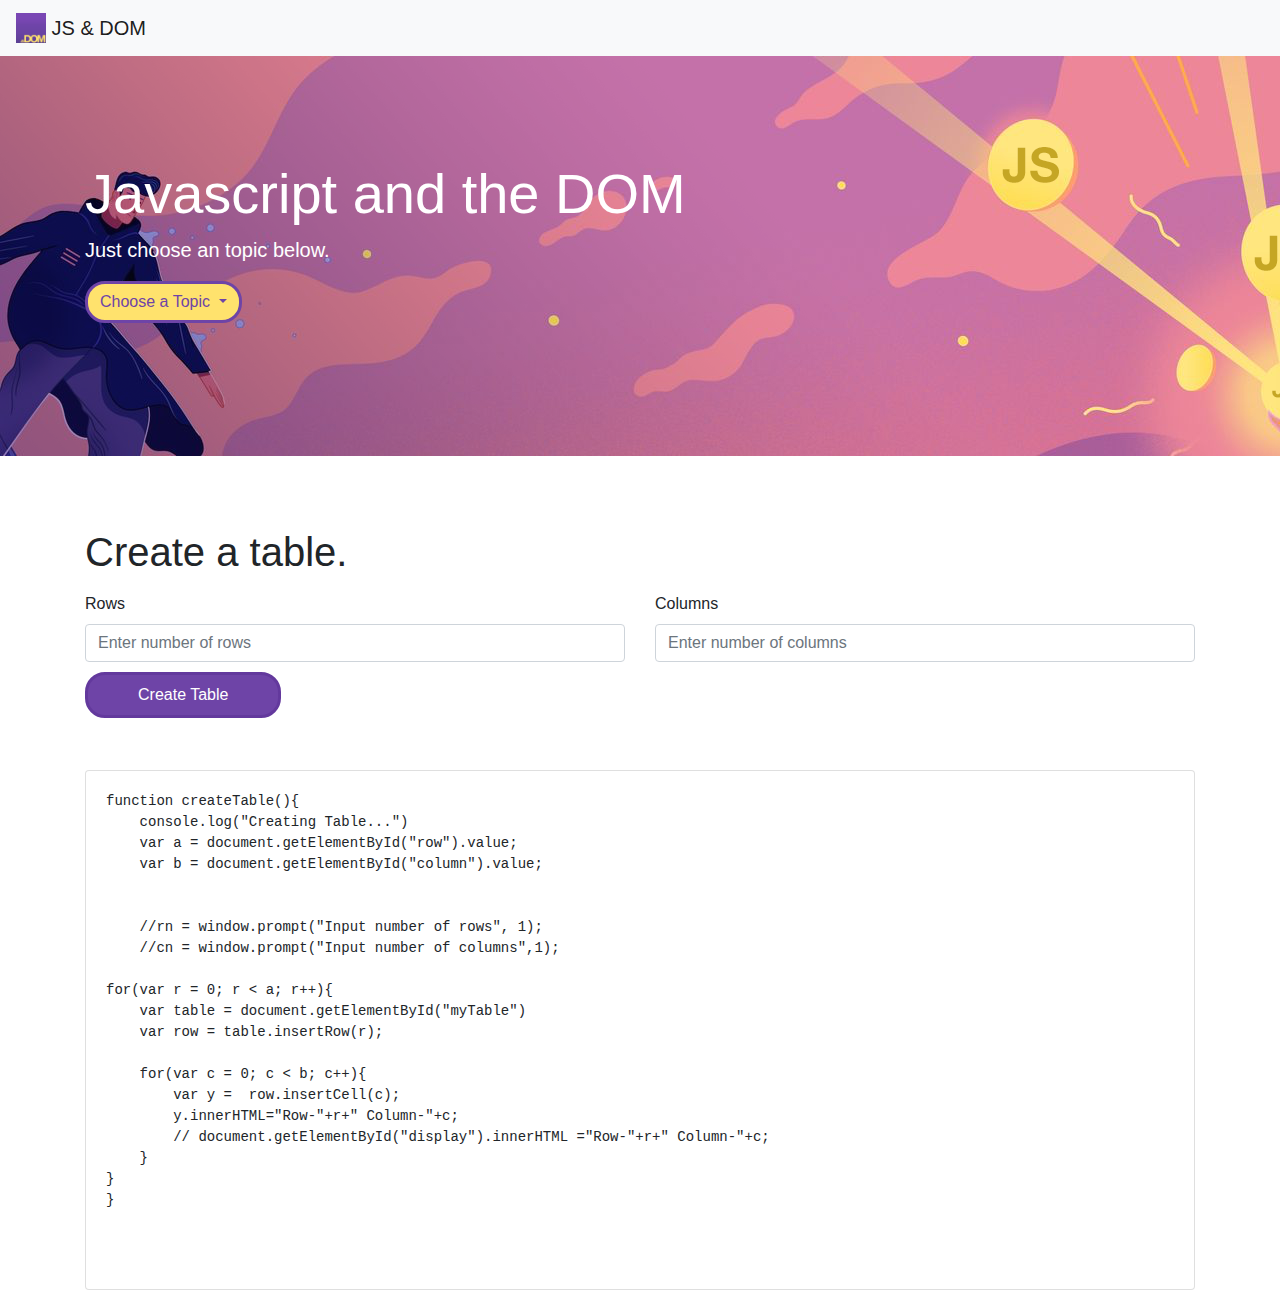
<file: seven.html>
<html>
    <head>
        <title>JS DOM Exercises</title>
        <link rel="stylesheet" href="https://stackpath.bootstrapcdn.com/bootstrap/4.3.1/css/bootstrap.min.css" integrity="sha384-ggOyR0iXCbMQv3Xipma34MD+dH/1fQ784/j6cY/iJTQUOhcWr7x9JvoRxT2MZw1T" crossorigin="anonymous">
        <meta name="viewport" content="width=device-width, initial-scale=1">
        <link rel="stylesheet" type="text/css" href="styles.css"> 
        <link rel="shortcut icon" type="image/png" href="js-dom-logo.png">
    </head>

    <body>

        <!-- Image and text -->
        <nav class="navbar navbar-light bg-light">
         <a class="navbar-brand" href="https://alvinjackson101.github.io/js-dom-exercises/">
            <img src="js-dom-logo.png" width="30" height="30" class="d-inline-block align-top" alt="">
        JS & DOM
        </a>
        </nav>

        <div class="jumbotron jumbotron-fluid">
            <div class="container">
              <h1 class="display-4">Javascript and the DOM</h1>
              <p class="lead">Just choose an topic below.</p>
              <div class="dropdown">
                <a class="btn btn-secondary dropdown-toggle" role="button" href="#" id="dropdownMenuLink" data-toggle="dropdown" aria-haspopup="true" aria-expanded="false" >
                    Choose a Topic
                </a>
              
                <div class="dropdown-menu" aria-labelledby="dropdownMenuLink">
                    <a class="dropdown-item" href="https://alvinjackson101.github.io/js-dom-exercises/one.html">JS DOM paragraph style.</a>
                    <a class="dropdown-item" href="https://alvinjackson101.github.io/js-dom-exercises/two.html">Return name from a form</a>
                    <a class="dropdown-item" href="https://alvinjackson101.github.io/js-dom-exercises/three.html">Change body background color</a>
                    <a class="dropdown-item" href="https://alvinjackson101.github.io/js-dom-exercises/four.html">See link attributes</a>
                    <a class="dropdown-item" href="https://alvinjackson101.github.io/js-dom-exercises/five.html">Insert a row</a>
                    <a class="dropdown-item" href="https://alvinjackson101.github.io/js-dom-exercises/six.html">Identify a particular cell</a>
                    <a class="dropdown-item" href="https://alvinjackson101.github.io/js-dom-exercises/seven.html">Create a table</a>
                    <a class="dropdown-item" href="https://alvinjackson101.github.io/js-dom-exercises/eight.html">Remove items from a dropdown list</a>
                    <a class="dropdown-item" href="https://alvinjackson101.github.io/js-dom-exercises/nine.html">Count and display items in dropdown list</a>
                    <a class="dropdown-item" href="https://alvinjackson101.github.io/js-dom-exercises/ten.html">Calculate volume of a sphere</a>
                    <a class="dropdown-item" href="https://alvinjackson101.github.io/js-dom-exercises/eleven.html">Display a random image</a>
                    <a class="dropdown-item" href="https://alvinjackson101.github.io/js-dom-exercises/twelve.html">Mouse over link to bold paragraph words</a>
                    <a class="dropdown-item" href="https://alvinjackson101.github.io/js-dom-exercises/thirteen.html">Get width and height of window</a>
                </div>
              </div>
            </div>
        
        </div>

        <script src="https://code.jquery.com/jquery-3.3.1.slim.min.js" integrity="sha384-q8i/X+965DzO0rT7abK41JStQIAqVgRVzpbzo5smXKp4YfRvH+8abtTE1Pi6jizo" crossorigin="anonymous"></script>
        <script src="https://cdnjs.cloudflare.com/ajax/libs/popper.js/1.14.7/umd/popper.min.js" integrity="sha384-UO2eT0CpHqdSJQ6hJty5KVphtPhzWj9WO1clHTMGa3JDZwrnQq4sF86dIHNDz0W1" crossorigin="anonymous"></script>
        <script src="https://stackpath.bootstrapcdn.com/bootstrap/4.3.1/js/bootstrap.min.js" integrity="sha384-JjSmVgyd0p3pXB1rRibZUAYoIIy6OrQ6VrjIEaFf/nJGzIxFDsf4x0xIM+B07jRM" crossorigin="anonymous"></script>

        <div class="container">
                <h1>Create a table.</h1>
       
               <p id ='text'>
    
                        <div class="row">
                            <div class="col">
                                <label for="exampleInputEmail1">Rows</label>
                                <input type="text" class="form-control" id="row" placeholder="Enter number of rows">
                            </div>
    
                            <div class="col">
                                <label for="exampleInputPassword1">Columns</label>
                                <input type="text" class="form-control" id="column" placeholder="Enter number of columns">
                            </div>
    
                        </div>
    
                        <button type="submit" id="jsstyle" class="btn btn-primary" onclick="createTable()">Create Table</button>
    
                </p>
            
                <table class="table table-bordered bg-dark" id="myTable"></table>
    
                <script>
                    function createTable(){
                        console.log("Creating Table...")
                        var a = document.getElementById("row").value;
                        var b = document.getElementById("column").value;


                        //rn = window.prompt("Input number of rows", 1);
                        //cn = window.prompt("Input number of columns",1);
                  
                    for(var r = 0; r < a; r++){
                        var table = document.getElementById("myTable")
                        var row = table.insertRow(r);

                        for(var c = 0; c < b; c++){
                            var y =  row.insertCell(c);
                            y.innerHTML="Row-"+r+" Column-"+c; 
                            // document.getElementById("display").innerHTML ="Row-"+r+" Column-"+c; 
                        }
                    }
                }
                </script>
            
            <div class="card">
                <div class="card-body">
                   
                        <pre type="text/javascript">
function createTable(){
    console.log("Creating Table...")
    var a = document.getElementById("row").value;
    var b = document.getElementById("column").value;


    //rn = window.prompt("Input number of rows", 1);
    //cn = window.prompt("Input number of columns",1);

for(var r = 0; r < a; r++){
    var table = document.getElementById("myTable")
    var row = table.insertRow(r);

    for(var c = 0; c < b; c++){
        var y =  row.insertCell(c);
        y.innerHTML="Row-"+r+" Column-"+c; 
        // document.getElementById("display").innerHTML ="Row-"+r+" Column-"+c; 
    }
}
}

                        </pre>
                </div>
            </div>
            
        </div>
    </body>

    </html>
</file>
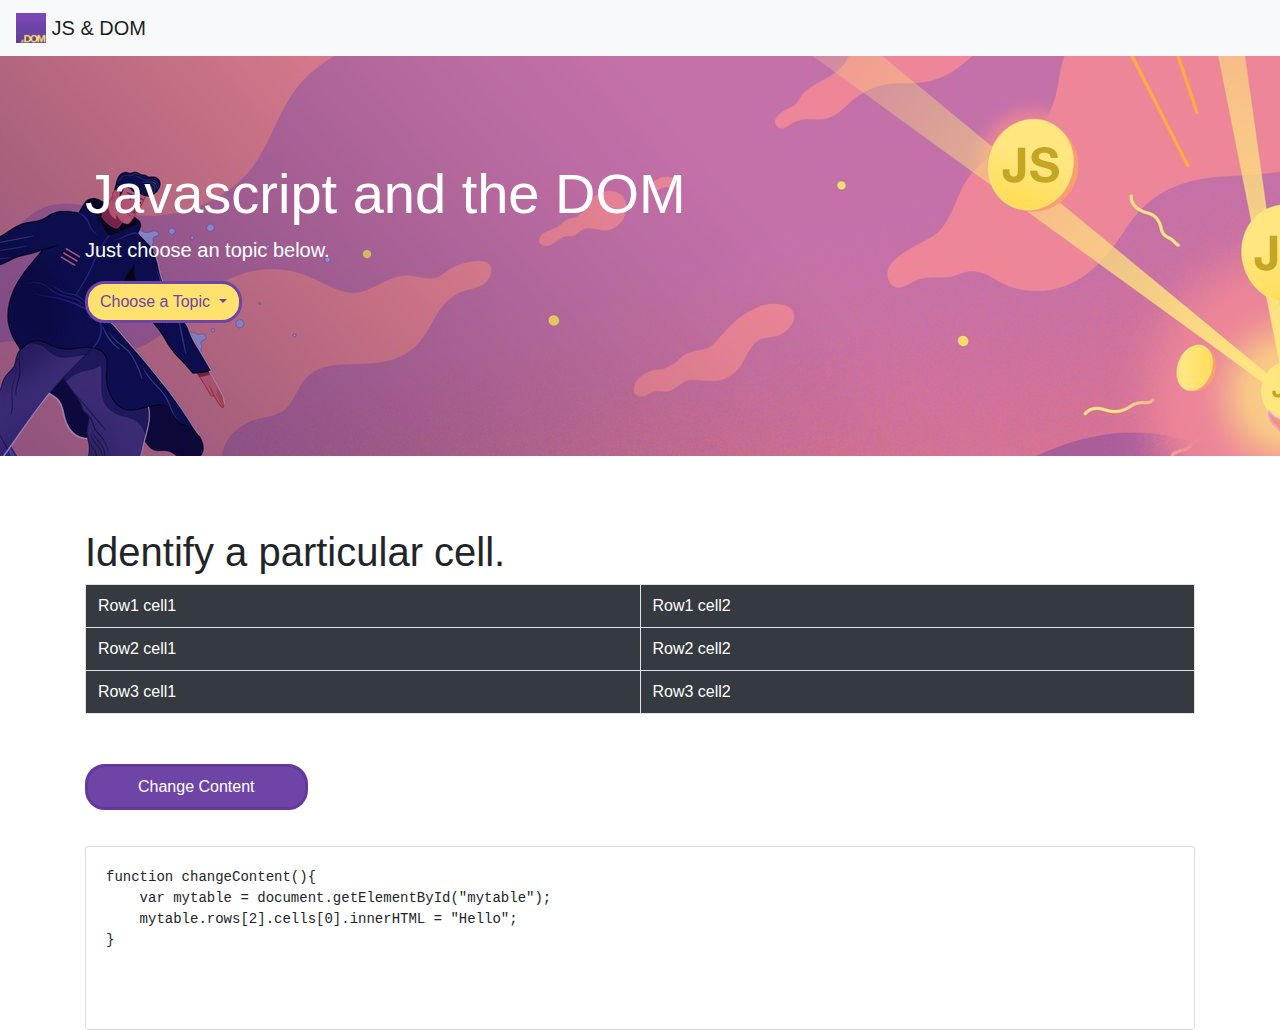
<file: six.html>
<html>
    <head>
        <title>JS DOM Exercises</title>
        <link rel="stylesheet" href="https://stackpath.bootstrapcdn.com/bootstrap/4.3.1/css/bootstrap.min.css" integrity="sha384-ggOyR0iXCbMQv3Xipma34MD+dH/1fQ784/j6cY/iJTQUOhcWr7x9JvoRxT2MZw1T" crossorigin="anonymous">
        <meta name="viewport" content="width=device-width, initial-scale=1">
        <link rel="stylesheet" type="text/css" href="styles.css"> 
        <link rel="shortcut icon" type="image/png" href="js-dom-logo.png">
    </head>

    <body>

        <!-- Image and text -->
        <nav class="navbar navbar-light bg-light">
         <a class="navbar-brand" href="https://alvinjackson101.github.io/js-dom-exercises/">
            <img src="js-dom-logo.png" width="30" height="30" class="d-inline-block align-top" alt="">
        JS & DOM
        </a>
        </nav>

        <div class="jumbotron jumbotron-fluid">
            <div class="container">
              <h1 class="display-4">Javascript and the DOM</h1>
              <p class="lead">Just choose an topic below.</p>
              <div class="dropdown">
                <a class="btn btn-secondary dropdown-toggle" role="button" href="#" id="dropdownMenuLink" data-toggle="dropdown" aria-haspopup="true" aria-expanded="false" >
                Choose a Topic
                </a>
              
                <div class="dropdown-menu" aria-labelledby="dropdownMenuLink">
                    <a class="dropdown-item" href="https://alvinjackson101.github.io/js-dom-exercises/one.html">JS DOM paragraph style.</a>
                    <a class="dropdown-item" href="https://alvinjackson101.github.io/js-dom-exercises/two.html">Return name from a form</a>
                    <a class="dropdown-item" href="https://alvinjackson101.github.io/js-dom-exercises/three.html">Change body background color</a>
                    <a class="dropdown-item" href="https://alvinjackson101.github.io/js-dom-exercises/four.html">See link attributes</a>
                    <a class="dropdown-item" href="https://alvinjackson101.github.io/js-dom-exercises/five.html">Insert a row</a>
                    <a class="dropdown-item" href="https://alvinjackson101.github.io/js-dom-exercises/six.html">Identify a particular cell</a>
                    <a class="dropdown-item" href="https://alvinjackson101.github.io/js-dom-exercises/seven.html">Create a table</a>
                    <a class="dropdown-item" href="https://alvinjackson101.github.io/js-dom-exercises/eight.html">Remove items from a dropdown list</a>
                    <a class="dropdown-item" href="https://alvinjackson101.github.io/js-dom-exercises/nine.html">Count and display items in dropdown list</a>
                    <a class="dropdown-item" href="https://alvinjackson101.github.io/js-dom-exercises/ten.html">Calculate volume of a sphere</a>
                    <a class="dropdown-item" href="https://alvinjackson101.github.io/js-dom-exercises/eleven.html">Display a random image</a>
                    <a class="dropdown-item" href="https://alvinjackson101.github.io/js-dom-exercises/twelve.html">Mouse over link to bold paragraph words</a>
                    <a class="dropdown-item" href="https://alvinjackson101.github.io/js-dom-exercises/thirteen.html">Get width and height of window</a>
                </div>
              </div>
            </div>
        
        </div>

        <script src="https://code.jquery.com/jquery-3.3.1.slim.min.js" integrity="sha384-q8i/X+965DzO0rT7abK41JStQIAqVgRVzpbzo5smXKp4YfRvH+8abtTE1Pi6jizo" crossorigin="anonymous"></script>
        <script src="https://cdnjs.cloudflare.com/ajax/libs/popper.js/1.14.7/umd/popper.min.js" integrity="sha384-UO2eT0CpHqdSJQ6hJty5KVphtPhzWj9WO1clHTMGa3JDZwrnQq4sF86dIHNDz0W1" crossorigin="anonymous"></script>
        <script src="https://stackpath.bootstrapcdn.com/bootstrap/4.3.1/js/bootstrap.min.js" integrity="sha384-JjSmVgyd0p3pXB1rRibZUAYoIIy6OrQ6VrjIEaFf/nJGzIxFDsf4x0xIM+B07jRM" crossorigin="anonymous"></script>

        <div class="container">
            <h1>Identify a particular cell.</h1>
   
            <p id ='text'>

                <table class="table table-bordered bg-dark" id="mytable">
    
                    <tr><td>Row1 cell1</td>
                    <td>Row1 cell2</td></tr>
                    <tr><td>Row2 cell1</td>
                    <td>Row2 cell2</td></tr>
                    <tr><td>Row3 cell1</td>
                    <td>Row3 cell2</td></tr>

                </table>
                <br>
             
                    <button type="submit" id="jsstyle" class="btn btn-primary" onclick="changeContent()" href="">Change Content</button>
              
            </p>
                    
            <script>
                function changeContent(){
                    var mytable = document.getElementById("mytable");
                    mytable.rows[2].cells[0].innerHTML = "Hello";
                }
            </script>
            
            <div class="card">
                <div class="card-body">
                   
                        <pre type="text/javascript">
function changeContent(){
    var mytable = document.getElementById("mytable");
    mytable.rows[2].cells[0].innerHTML = "Hello";
}

                        </pre>
                </div>
            </div>
            
        </div>
    </body>

    </html>
</file>
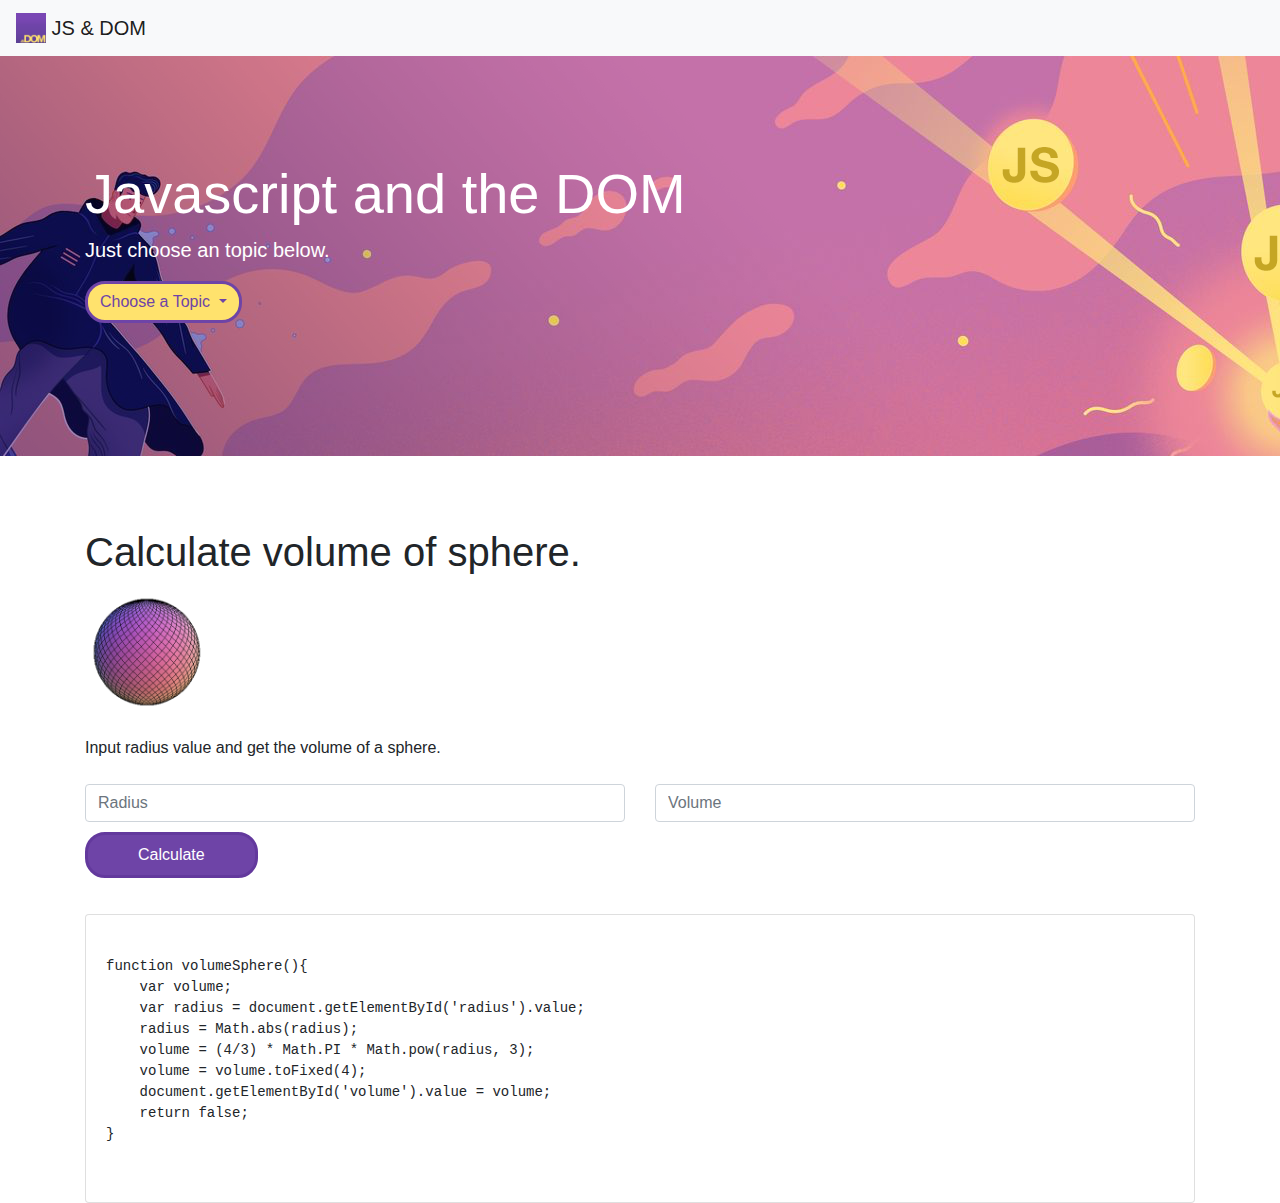
<file: ten.html>
<html>
    <head>
        <title>JS DOM Exercises</title>
        <link rel="stylesheet" href="https://stackpath.bootstrapcdn.com/bootstrap/4.3.1/css/bootstrap.min.css" integrity="sha384-ggOyR0iXCbMQv3Xipma34MD+dH/1fQ784/j6cY/iJTQUOhcWr7x9JvoRxT2MZw1T" crossorigin="anonymous">
        <meta name="viewport" content="width=device-width, initial-scale=1">
        <link rel="stylesheet" type="text/css" href="styles.css"> 
        <link rel="shortcut icon" type="image/png" href="js-dom-logo.png">
    </head>

    <body>

        <!-- Image and text -->
        <nav class="navbar navbar-light bg-light">
         <a class="navbar-brand" href="https://alvinjackson101.github.io/js-dom-exercises/">
            <img src="js-dom-logo.png" width="30" height="30" class="d-inline-block align-top" alt="">
        JS & DOM
        </a>
        </nav>

        <div class="jumbotron jumbotron-fluid">
            <div class="container">
              <h1 class="display-4">Javascript and the DOM</h1>
              <p class="lead">Just choose an topic below.</p>
              <div class="dropdown">
                <a class="btn btn-secondary dropdown-toggle" role="button" href="#" id="dropdownMenuLink" data-toggle="dropdown" aria-haspopup="true" aria-expanded="false" >
                  Choose a Topic
                </a>
              
                <div class="dropdown-menu" aria-labelledby="dropdownMenuLink">
                    <a class="dropdown-item" href="https://alvinjackson101.github.io/js-dom-exercises/one.html">JS DOM paragraph style.</a>
                    <a class="dropdown-item" href="https://alvinjackson101.github.io/js-dom-exercises/two.html">Return name from a form</a>
                    <a class="dropdown-item" href="https://alvinjackson101.github.io/js-dom-exercises/three.html">Change body background color</a>
                    <a class="dropdown-item" href="https://alvinjackson101.github.io/js-dom-exercises/four.html">See link attributes</a>
                    <a class="dropdown-item" href="https://alvinjackson101.github.io/js-dom-exercises/five.html">Insert a row</a>
                    <a class="dropdown-item" href="https://alvinjackson101.github.io/js-dom-exercises/six.html">Identify a particular cell</a>
                    <a class="dropdown-item" href="https://alvinjackson101.github.io/js-dom-exercises/seven.html">Create a table</a>
                    <a class="dropdown-item" href="https://alvinjackson101.github.io/js-dom-exercises/eight.html">Remove items from a dropdown list</a>
                    <a class="dropdown-item" href="https://alvinjackson101.github.io/js-dom-exercises/nine.html">Count and display items in dropdown list</a>
                    <a class="dropdown-item" href="https://alvinjackson101.github.io/js-dom-exercises/ten.html">Calculate volume of a sphere</a>
                    <a class="dropdown-item" href="https://alvinjackson101.github.io/js-dom-exercises/eleven.html">Display a random image</a>
                    <a class="dropdown-item" href="https://alvinjackson101.github.io/js-dom-exercises/twelve.html">Mouse over link to bold paragraph words</a>
                    <a class="dropdown-item" href="https://alvinjackson101.github.io/js-dom-exercises/thirteen.html">Get width and height of window</a>
                </div>
              </div>
            </div>
        
        </div>

        <script src="https://code.jquery.com/jquery-3.3.1.slim.min.js" integrity="sha384-q8i/X+965DzO0rT7abK41JStQIAqVgRVzpbzo5smXKp4YfRvH+8abtTE1Pi6jizo" crossorigin="anonymous"></script>
        <script src="https://cdnjs.cloudflare.com/ajax/libs/popper.js/1.14.7/umd/popper.min.js" integrity="sha384-UO2eT0CpHqdSJQ6hJty5KVphtPhzWj9WO1clHTMGa3JDZwrnQq4sF86dIHNDz0W1" crossorigin="anonymous"></script>
        <script src="https://stackpath.bootstrapcdn.com/bootstrap/4.3.1/js/bootstrap.min.js" integrity="sha384-JjSmVgyd0p3pXB1rRibZUAYoIIy6OrQ6VrjIEaFf/nJGzIxFDsf4x0xIM+B07jRM" crossorigin="anonymous"></script>

        <div class="container">
            <h1>Calculate volume of sphere.</h1>
       
            <p id ='text'>
    
                <div><img src="sphere.png" class="smallimg"/></div><br>
                <p>Input radius value and get the volume of a sphere.</p>
                <div class="row">
                    <div class="col">
                         <label for="exampleInputEmail1"></label>
                        <input type="text" class="form-control" id="radius" placeholder="Radius">
                    </div>

                    <div class="col">
                        <label for="exampleInputPassword1"></label>
                        <input type="text" class="form-control" id="volume" placeholder="Volume">
                    </div>

                 </div>

                <button type="submit" id="jsstyle" class="btn btn-primary" onclick="volumeSphere()">Calculate</button>
    
            </p>

            <p id="display"></p>
    
                <script>
                    function volumeSphere(){
                        var volume;
                        var radius = document.getElementById('radius').value;
                        radius = Math.abs(radius);
                        volume = (4/3) * Math.PI * Math.pow(radius, 3);
                        volume = volume.toFixed(4);
                        document.getElementById('volume').value = volume;
                        return false;
                    } 

                </script>
            
            <div class="card">
                <div class="card-body">
                   
                        <pre type="text/javascript">

function volumeSphere(){
    var volume;
    var radius = document.getElementById('radius').value;
    radius = Math.abs(radius);
    volume = (4/3) * Math.PI * Math.pow(radius, 3);
    volume = volume.toFixed(4);
    document.getElementById('volume').value = volume;
    return false;
} 
                        </pre>
                </div>
            </div>
            
        </div>
    </body>

    </html>
</file>
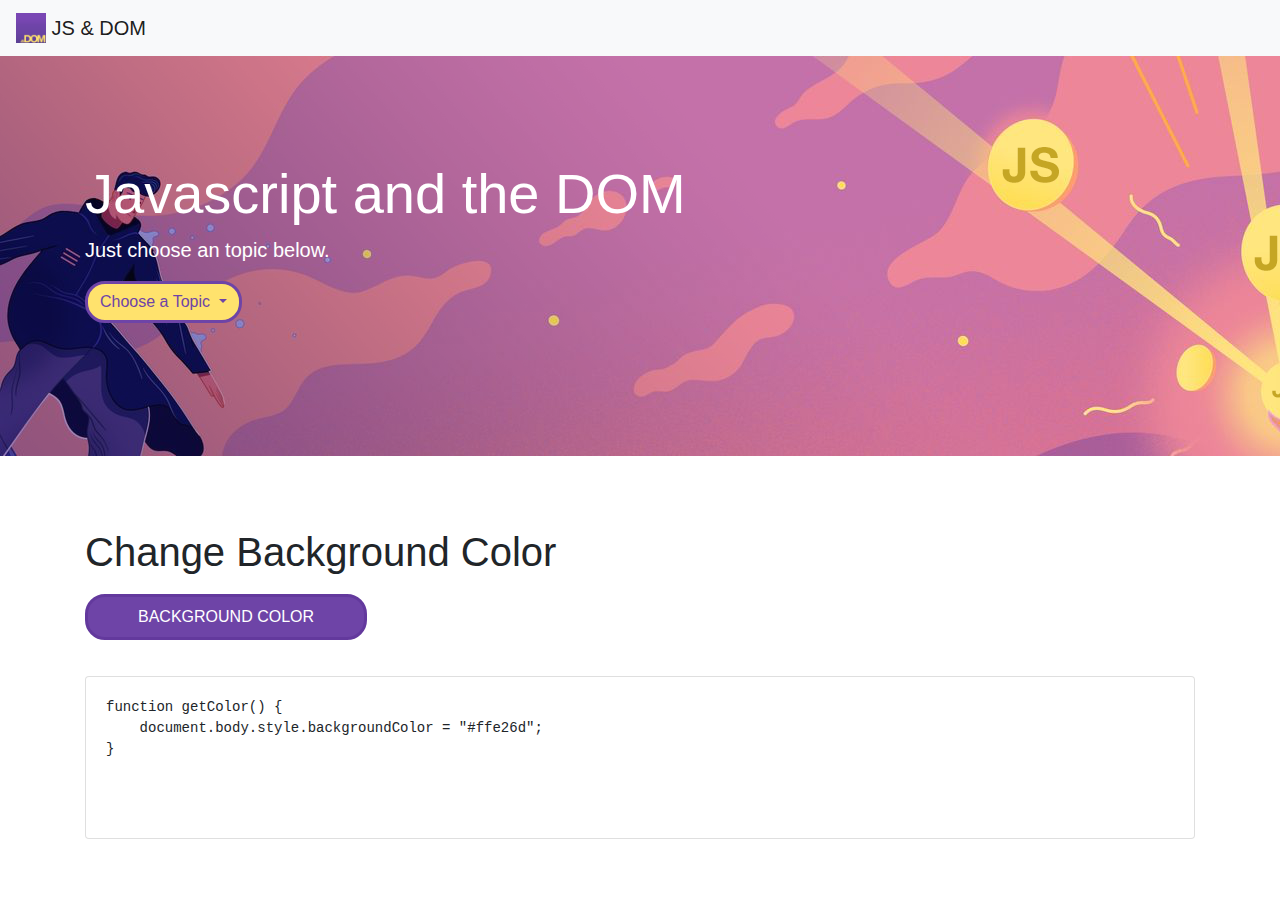
<file: three.html>
<html>
    <head>
        <title>JS DOM Exercises</title>
        <link rel="stylesheet" href="https://stackpath.bootstrapcdn.com/bootstrap/4.3.1/css/bootstrap.min.css" integrity="sha384-ggOyR0iXCbMQv3Xipma34MD+dH/1fQ784/j6cY/iJTQUOhcWr7x9JvoRxT2MZw1T" crossorigin="anonymous">
        <meta name="viewport" content="width=device-width, initial-scale=1">
        <link rel="stylesheet" type="text/css" href="styles.css"> 
        <link rel="shortcut icon" type="image/png" href="js-dom-logo.png">
    </head>

    <body>

        <!-- Image and text -->
        <nav class="navbar navbar-light bg-light">
         <a class="navbar-brand" href="https://alvinjackson101.github.io/js-dom-exercises/">
            <img src="js-dom-logo.png" width="30" height="30" class="d-inline-block align-top" alt="">
        JS & DOM
        </a>
        </nav>

        <div class="jumbotron jumbotron-fluid">
            <div class="container">
              <h1 class="display-4">Javascript and the DOM</h1>
              <p class="lead">Just choose an topic below.</p>
              <div class="dropdown">
                <a class="btn btn-secondary dropdown-toggle" role="button" href="#" id="dropdownMenuLink" data-toggle="dropdown" aria-haspopup="true" aria-expanded="false" >
                Choose a Topic
                </a>
              
                <div class="dropdown-menu" aria-labelledby="dropdownMenuLink">
                    <a class="dropdown-item" href="https://alvinjackson101.github.io/js-dom-exercises/one.html">JS DOM paragraph style.</a>
                    <a class="dropdown-item" href="https://alvinjackson101.github.io/js-dom-exercises/two.html">Return name from a form</a>
                    <a class="dropdown-item" href="https://alvinjackson101.github.io/js-dom-exercises/three.html">Change body background color</a>
                    <a class="dropdown-item" href="https://alvinjackson101.github.io/js-dom-exercises/four.html">See link attributes</a>
                    <a class="dropdown-item" href="https://alvinjackson101.github.io/js-dom-exercises/five.html">Insert a row</a>
                    <a class="dropdown-item" href="https://alvinjackson101.github.io/js-dom-exercises/six.html">Identify a particular cell</a>
                    <a class="dropdown-item" href="https://alvinjackson101.github.io/js-dom-exercises/seven.html">Create a table</a>
                    <a class="dropdown-item" href="https://alvinjackson101.github.io/js-dom-exercises/eight.html">Remove items from a dropdown list</a>
                    <a class="dropdown-item" href="https://alvinjackson101.github.io/js-dom-exercises/nine.html">Count and display items in dropdown list</a>
                    <a class="dropdown-item" href="https://alvinjackson101.github.io/js-dom-exercises/ten.html">Calculate volume of a sphere</a>
                    <a class="dropdown-item" href="https://alvinjackson101.github.io/js-dom-exercises/eleven.html">Display a random image</a>
                    <a class="dropdown-item" href="https://alvinjackson101.github.io/js-dom-exercises/twelve.html">Mouse over link to bold paragraph words</a>
                    <a class="dropdown-item" href="https://alvinjackson101.github.io/js-dom-exercises/thirteen.html">Get width and height of window</a>
                </div>
              </div>
            </div>
        
        </div>

        <script src="https://code.jquery.com/jquery-3.3.1.slim.min.js" integrity="sha384-q8i/X+965DzO0rT7abK41JStQIAqVgRVzpbzo5smXKp4YfRvH+8abtTE1Pi6jizo" crossorigin="anonymous"></script>
        <script src="https://cdnjs.cloudflare.com/ajax/libs/popper.js/1.14.7/umd/popper.min.js" integrity="sha384-UO2eT0CpHqdSJQ6hJty5KVphtPhzWj9WO1clHTMGa3JDZwrnQq4sF86dIHNDz0W1" crossorigin="anonymous"></script>
        <script src="https://stackpath.bootstrapcdn.com/bootstrap/4.3.1/js/bootstrap.min.js" integrity="sha384-JjSmVgyd0p3pXB1rRibZUAYoIIy6OrQ6VrjIEaFf/nJGzIxFDsf4x0xIM+B07jRM" crossorigin="anonymous"></script>

        <div class="container">
            <h1>Change Background Color</h1>
   
            <p id ='text'>

                    <button type="submit" id="jsstyle" class="btn btn-primary" onclick="getColor()">BACKGROUND COLOR</button>

            </p> 

            <script>
                    function getColor() {
                      document.body.style.backgroundColor = "#ffe26d";
                    }
            </script>
           

            <div class="card">
                <div class="card-body">
                   
                        <pre type="text/javascript">
function getColor() {
    document.body.style.backgroundColor = "#ffe26d";
}

                        </pre>
                </div>
            </div>
            
        </div>
    </body>

    </html>



    </body>
    </html>
</file>
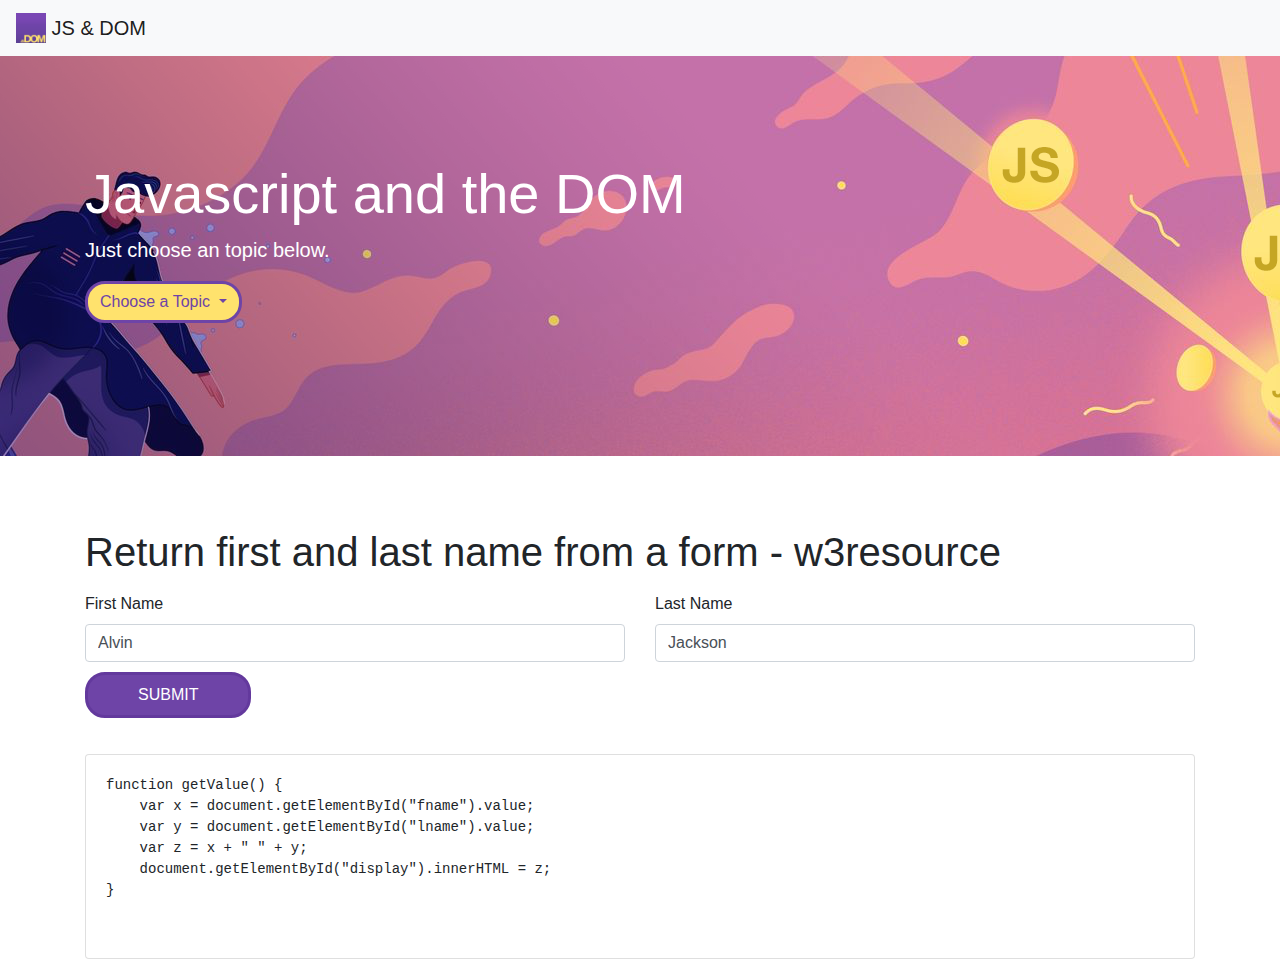
<file: two.html>
<html>
    <head>
        <title>JS DOM Exercises</title>
        <link rel="stylesheet" href="https://stackpath.bootstrapcdn.com/bootstrap/4.3.1/css/bootstrap.min.css" integrity="sha384-ggOyR0iXCbMQv3Xipma34MD+dH/1fQ784/j6cY/iJTQUOhcWr7x9JvoRxT2MZw1T" crossorigin="anonymous">
        <meta name="viewport" content="width=device-width, initial-scale=1">
        <link rel="stylesheet" type="text/css" href="styles.css"> 
        <link rel="shortcut icon" type="image/png" href="js-dom-logo.png">
    </head>

    <body>

        <!-- Image and text -->
        <nav class="navbar navbar-light bg-light">
         <a class="navbar-brand" href="https://alvinjackson101.github.io/js-dom-exercises/">
            <img src="js-dom-logo.png" width="30" height="30" class="d-inline-block align-top" alt="">
        JS & DOM
        </a>
        </nav>

        <div class="jumbotron jumbotron-fluid">
            <div class="container">
              <h1 class="display-4">Javascript and the DOM</h1>
              <p class="lead">Just choose an topic below.</p>
              <div class="dropdown">
                <a class="btn btn-secondary dropdown-toggle" role="button" href="#" id="dropdownMenuLink" data-toggle="dropdown" aria-haspopup="true" aria-expanded="false" >
                Choose a Topic
                </a>
              
                <div class="dropdown-menu" aria-labelledby="dropdownMenuLink">
                    <a class="dropdown-item" href="https://alvinjackson101.github.io/js-dom-exercises/one.html">JS DOM paragraph style.</a>
                    <a class="dropdown-item" href="https://alvinjackson101.github.io/js-dom-exercises/two.html">Return name from a form</a>
                    <a class="dropdown-item" href="https://alvinjackson101.github.io/js-dom-exercises/three.html">Change body background color</a>
                    <a class="dropdown-item" href="https://alvinjackson101.github.io/js-dom-exercises/four.html">See link attributes</a>
                    <a class="dropdown-item" href="https://alvinjackson101.github.io/js-dom-exercises/five.html">Insert a row</a>
                    <a class="dropdown-item" href="https://alvinjackson101.github.io/js-dom-exercises/six.html">Identify a particular cell</a>
                    <a class="dropdown-item" href="https://alvinjackson101.github.io/js-dom-exercises/seven.html">Create a table</a>
                    <a class="dropdown-item" href="https://alvinjackson101.github.io/js-dom-exercises/eight.html">Remove items from a dropdown list</a>
                    <a class="dropdown-item" href="https://alvinjackson101.github.io/js-dom-exercises/nine.html">Count and display items in dropdown list</a>
                    <a class="dropdown-item" href="https://alvinjackson101.github.io/js-dom-exercises/ten.html">Calculate volume of a sphere</a>
                    <a class="dropdown-item" href="https://alvinjackson101.github.io/js-dom-exercises/eleven.html">Display a random image</a>
                    <a class="dropdown-item" href="https://alvinjackson101.github.io/js-dom-exercises/twelve.html">Mouse over link to bold paragraph words</a>
                    <a class="dropdown-item" href="https://alvinjackson101.github.io/js-dom-exercises/thirteen.html">Get width and height of window</a>
                </div>
              </div>
            </div>
        
        </div>

        <script src="https://code.jquery.com/jquery-3.3.1.slim.min.js" integrity="sha384-q8i/X+965DzO0rT7abK41JStQIAqVgRVzpbzo5smXKp4YfRvH+8abtTE1Pi6jizo" crossorigin="anonymous"></script>
        <script src="https://cdnjs.cloudflare.com/ajax/libs/popper.js/1.14.7/umd/popper.min.js" integrity="sha384-UO2eT0CpHqdSJQ6hJty5KVphtPhzWj9WO1clHTMGa3JDZwrnQq4sF86dIHNDz0W1" crossorigin="anonymous"></script>
        <script src="https://stackpath.bootstrapcdn.com/bootstrap/4.3.1/js/bootstrap.min.js" integrity="sha384-JjSmVgyd0p3pXB1rRibZUAYoIIy6OrQ6VrjIEaFf/nJGzIxFDsf4x0xIM+B07jRM" crossorigin="anonymous"></script>

        <div class="container">
            <h1>Return first and last name from a form - w3resource</h1>
   
            <p id ='text'>

                    <div class="row">
                        <div class="col">
                            <label for="exampleInputEmail1">First Name</label>
                            <input type="text" class="form-control" id="fname" value="Alvin">
                        </div>

                        <div class="col">
                            <label for="exampleInputPassword1">Last Name</label>
                            <input type="text" class="form-control" id="lname" value="Jackson">
                        </div>

                    </div>

                    <button type="submit" id="jsstyle" class="btn btn-primary" onclick="getValue()">SUBMIT</button>

            </p> 

            <p id=display> </p>

            <script>
                function getValue() {
                    var x = document.getElementById("fname").value;
                    var y = document.getElementById("lname").value;
                    var z = x + " " + y;
                    document.getElementById("display").innerHTML = z;
                }
            </script>
           

            <div class="card">
                <div class="card-body">
                   
                        <pre type="text/javascript">
function getValue() {
    var x = document.getElementById("fname").value;
    var y = document.getElementById("lname").value;
    var z = x + " " + y;
    document.getElementById("display").innerHTML = z;
}
                        </pre>
                </div>
            </div>
            
        </div>
    </body>

    </html>



    </body>
    </html>
</file>
<file: styles.css>
.jumbotron{

    background-image: url(main-pic.png);
    color: #fff;
    min-height: 400px;
}

.container{

    padding-top: 40px;

}

h1{

    font-family: arial;

}

.content {

    display: flex;
    justify-content: left;
    flex-direction: column;
    align-items: 
    max-width: 70%;
    margin: auto;
    padding: 10px;
    font-family: arial;
}

.picture{

    height: 200px;
    width: auto;
}
#answer{

    margin-top: 14px;
    margin-bottom: 14px;
}

#dropdownMenuLink{

    background-color: #ffe26d;
    color: #6e44a7;
    border: 3px solid #6e44a7;
    border-radius: 20px;
}

#jsstyle{

    background-color: #6e44a7;
    color: #fff;
    border: 3px solid #63399d;
    border-radius: 20px;
    padding: 8px 50px 8px 50px;
    margin-bottom: 20px;
    margin-top: 10px;
}

#jsstyle1{

    background-color: #6e44a7;
    color: #fff;
    border: 3px solid #63399d;
    padding: 8px 16px 8px 16px;
    margin-bottom: 20px;
    margin-top: 10px;
    border-radius: 20px;
}

.table{
    background-color: #63399d;
    color:#fff;
    border-color: #ffe26d;
}

#colorselect{

    background-color: #fff;
    color: #000;
    border: 1px solid #63399d;
    height: 35px;
    width: auto;
}

.smallimg{

    height: 120px;
    width: auto;
}
</file>
